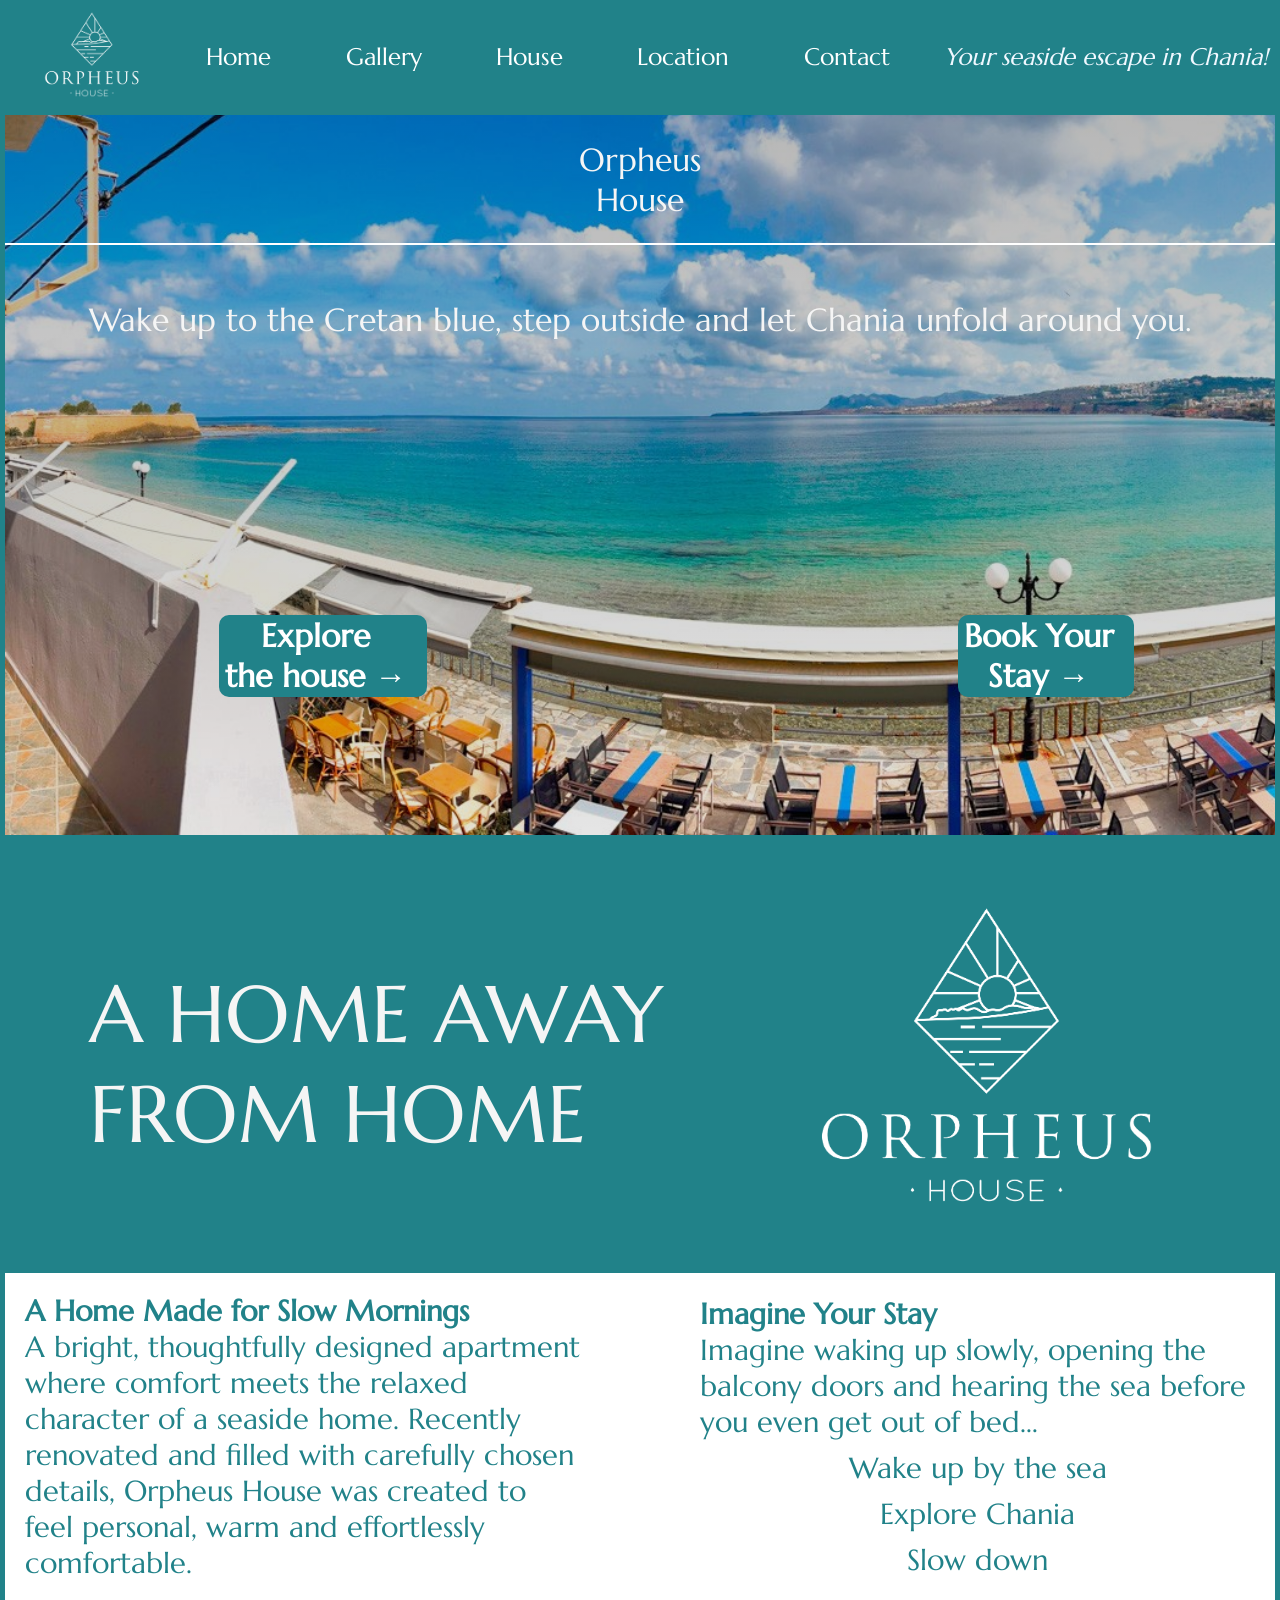
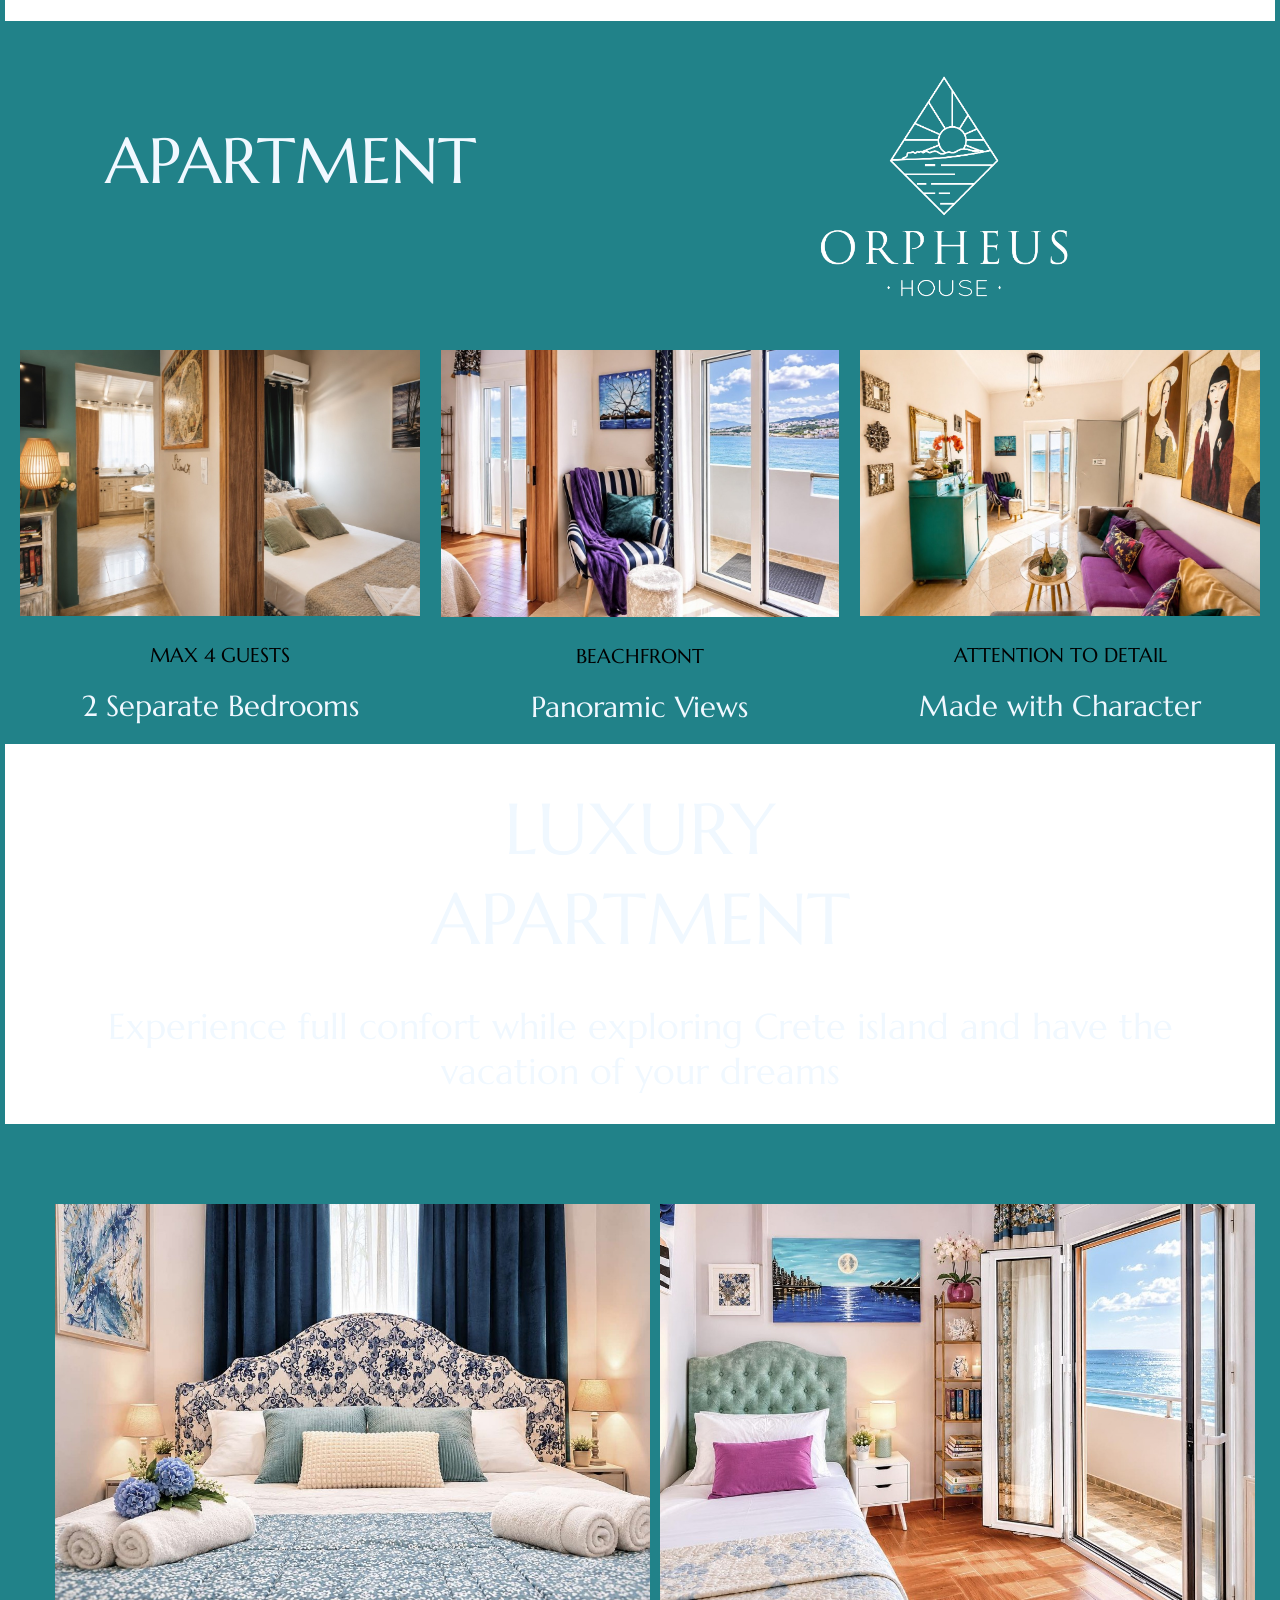
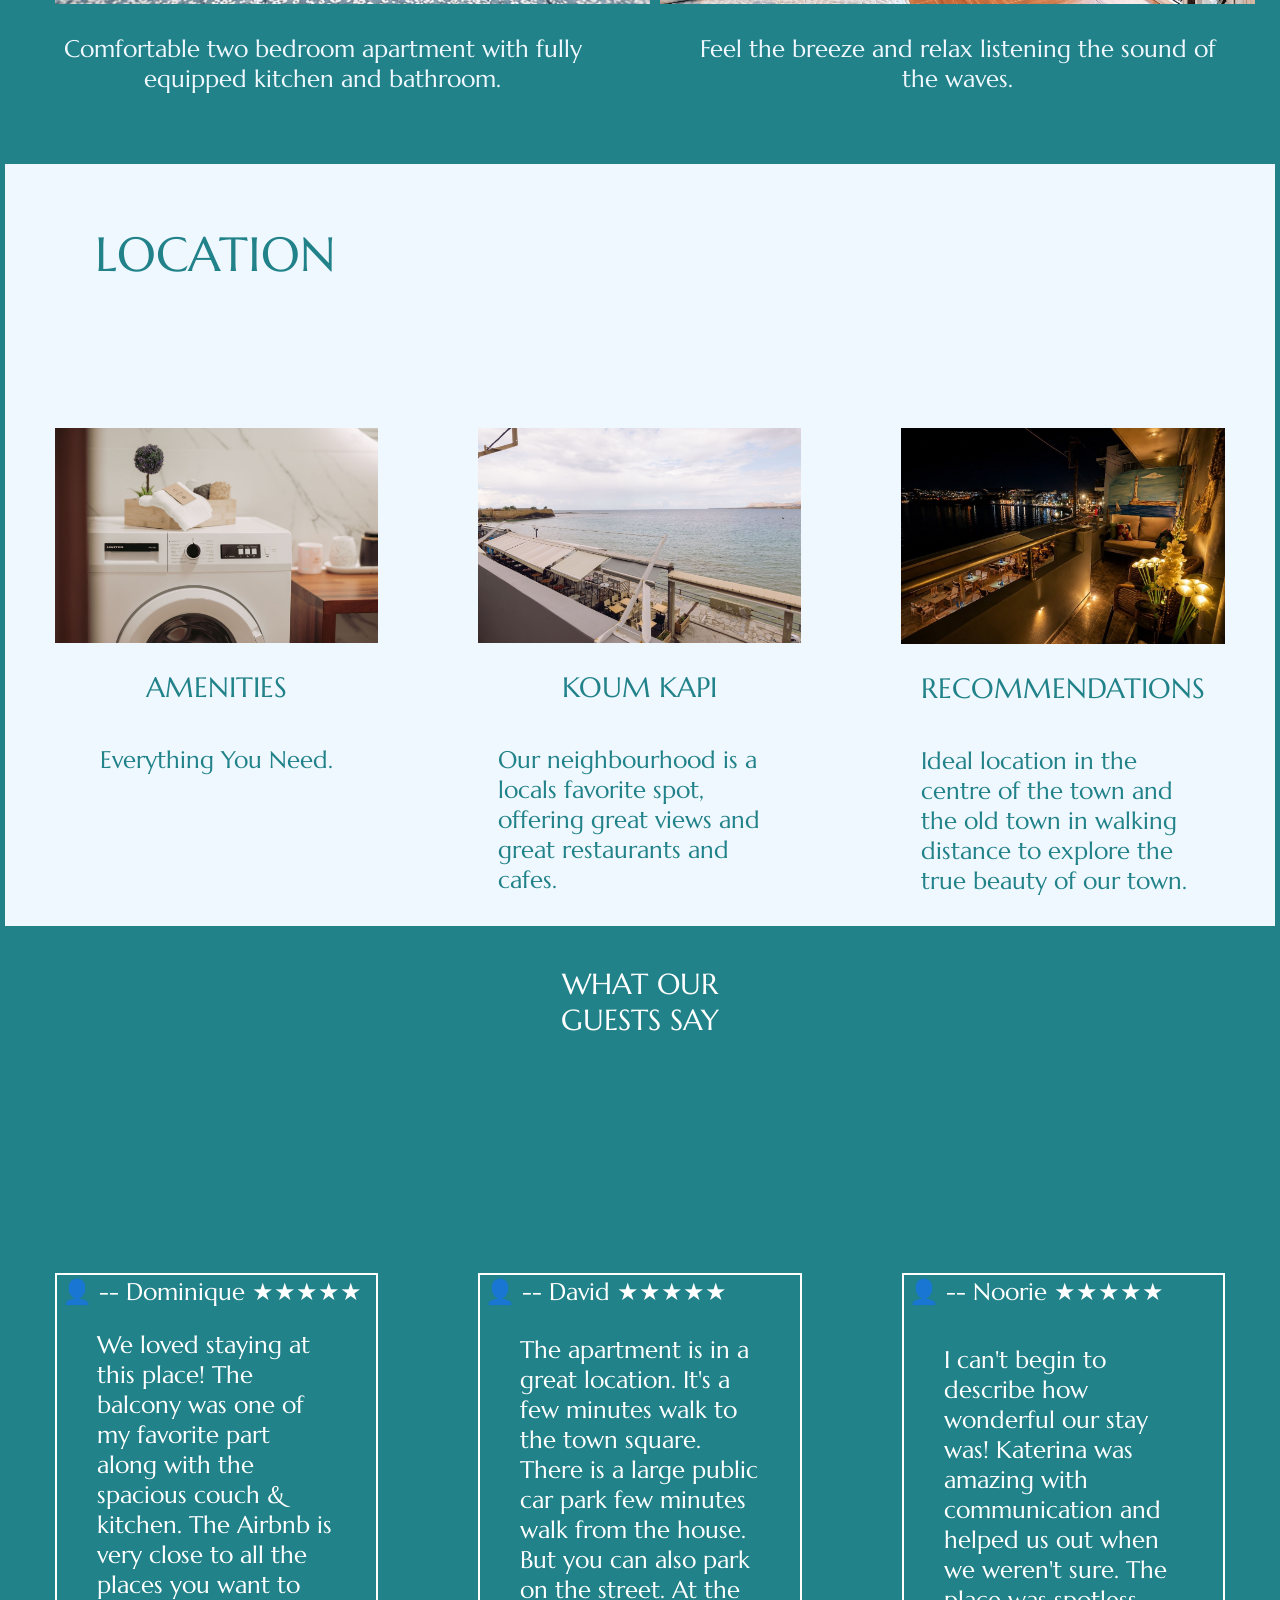
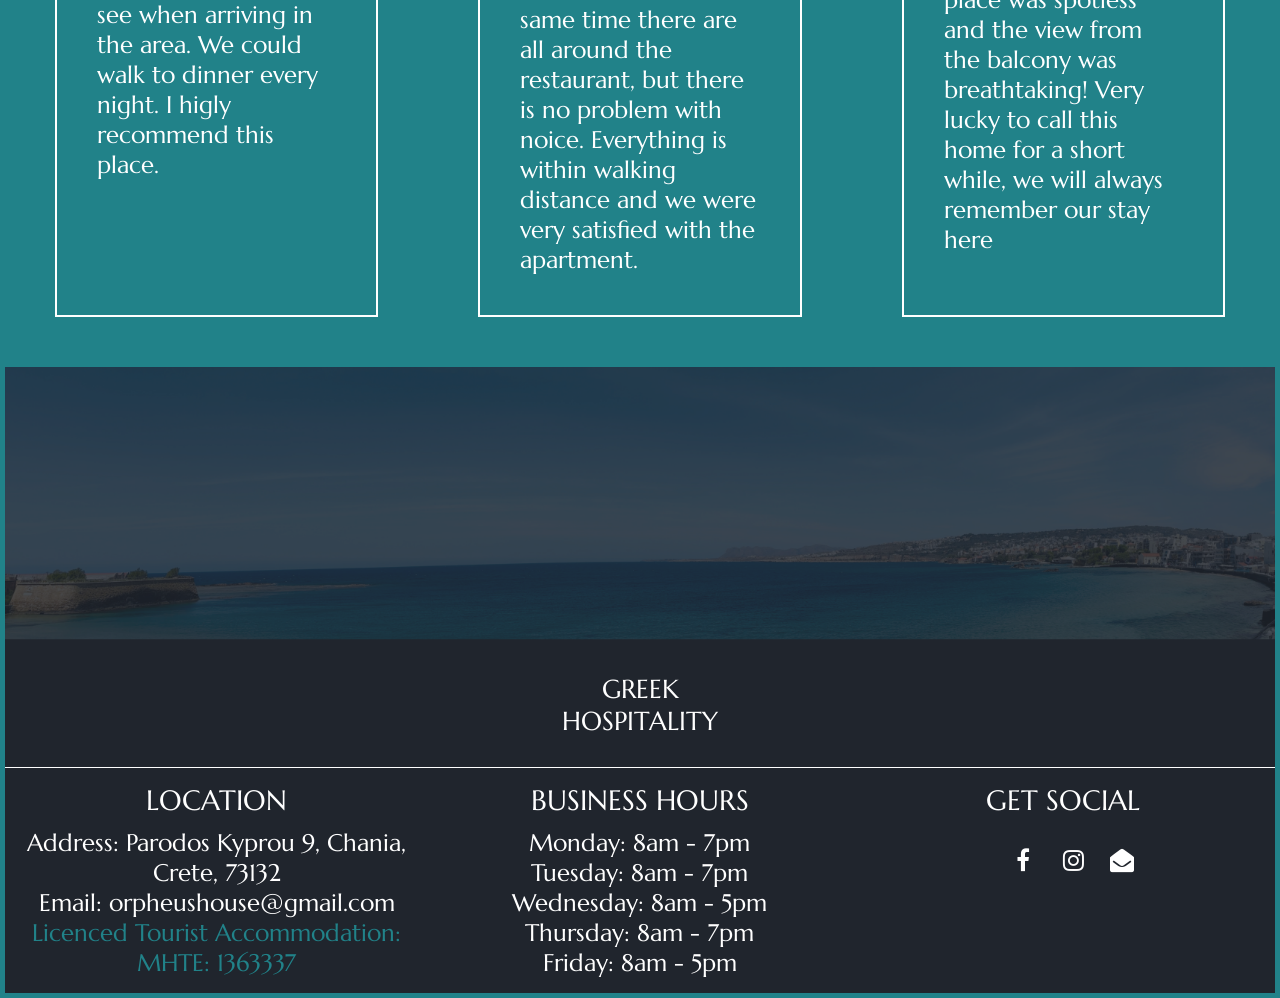
<file: index.html>
<!DOCTYPE html>
<html lang="en">

<head>
    <meta charset="UTF-8">
    <meta name="viewport" content="width=device-width, initial-scale=1.0">
    <link rel="stylesheet" href="style.css">
    <title>Orpheus House | Beachfront Apartment in Koum Kapi, Chania</title>
    <meta name="description" content="Bright 2 bedroom beachfront apartment in Koum Kapi, Chania, with panoramic sea views. Steps from the Old Town — ideal for couples and families.">
    <link href="https://fonts.googleapis.com/css2?family=Nunito+Sans:wght@400;600;700&display=swap" rel="stylesheet">
    <link rel="stylesheet" href="https://cdnjs.cloudflare.com/ajax/libs/font-awesome/4.7.0/css/font-awesome.min.css">
    <link rel="icon" type="image/png" sizes="32x32" href="assets/favicon-32x32-notext.png">
    <script type="application/ld+json">
{
  "@context": "https://schema.org",
  "@type": "LodgingBusiness",
  "name": "Orpheus House",
  "image": "https://orpheushouse.eu/assets/logo.png",
  "address": {
    "@type": "PostalAddress",
    "streetAddress": "Parodos Kyprou 9",
    "addressLocality": "Chania",
    "addressRegion": "Crete",
    "postalCode": "73132",
    "addressCountry": "GR"
  },
  "priceRange": "$$$",
  "url": "https://orpheushouse.eu"
}
</script>
</head>

<body>
    <header class="header">
        <div class="container">
            <nav>
                <input class="hamb-checkbox" type="checkbox" id="checkbox" />
                <label class="hamb-label" for="checkbox">
                    <span class="line1 hamb-line"></span>
                    <span class="line2 hamb-line"></span>
                    <span class="line3 hamb-line"></span>
                </label>
                <ul>
                    <li class="header-logo"><img src="assets/logo.png" alt="logo"></li>
                    <li><a href="index.html">Home</a></li>
                    <li><a href="gallery.html">Gallery</a></li>
                    <li><a href="house-description.html">House</a></li>
                    <li><a href="koum-kapi.html">Location</a></li>
                    <li><a href="#footer">Contact</a></li>
                    <li class="desktop-only-text">
                        <p>Your seaside escape in Chania!</p>
                    </li>
                </ul>
            </nav>
        </div>

        <div class="header-div">
            <div class="header-text">
                <p>Orpheus <br> House</p>
                <p>Wake up to the Cretan blue, step outside and let Chania unfold around you.</p>
                <a href="house-description.html"><button>Explore <br>the house &#8594;</button></a>
                <div class="book">
                    <a href="https://www.airbnb.com/h/orpheushouse"><button>Book Your <br>Stay &#8594;</button></a>
                </div>
            </div>

        </div>
    </header>
    <main>
        <div class="flex">
            <div class="flex-left">
                <p>A HOME AWAY <br>FROM HOME</p>
            </div>

            <img class="flex-right" src="assets/apartment1.png" alt="logo">
        </div>

        <div class="description">
            <div class="desc-left">
                <p><strong>A Home Made for Slow Mornings</strong></p>
                <p>A bright, thoughtfully designed apartment where comfort
                    meets the relaxed character of a seaside home. Recently renovated and
                    filled with carefully chosen details, Orpheus House was created to feel
                    personal, warm and effortlessly comfortable.</p>

            </div>
            <div class="desc-right">
                <p><strong>Imagine Your Stay</strong></p>
                <p>Imagine waking up slowly, opening the balcony
                    doors and hearing the sea before you even get out of bed…</p>
                <p><em>Wake up by the sea</em></p>
                <p><em>Explore Chania</em></p>
                <p><em>Slow down</em></p>
            </div>

        </div>

        <div class="apartment">
            <div class="apartment-header">
                <p>APARTMENT</p>
                <!-- <a href="gallery.html"><button>Gallery</button></a> -->
                <img src="assets/apartment1.png" alt="logo">
            </div>
            <div class="apartment-sections">
                <div class="section1">
                    <a href="two-bedrooms.html"><img src="assets/bedroom_and_kitchen-1200.jpg"
                            srcset="assets/bedroom_and_kitchen-350.jpg 350w, assets/bedroom_and_kitchen-1200.jpg 1200w"
                            sizes="(max-width: 600px) 350px, 400px" loading="lazy" alt="Photo of the house from the living
                            room, showing the kitchen and the double bedroom"></a>
                    <div class="section1-text">
                        <p>MAX 4 GUESTS</p>
                        <p>2 Separate Bedrooms</p>
                    </div>

                </div>
                <div class="section2">
                    <a href="great-views.html"><img src="assets/balcony-view-1200.jpg"
                            srcset="assets/balcony-view-350.jpg 350w, assets/balcony-view-1200.jpg 1200w"
                            sizes="(max-width: 600px) 350px, 400px" loading="lazy"
                            alt="Photo of sofa and view from balcony doors"></a>
                    <div class="section2-text">
                        <p>BEACHFRONT</p>
                        <p>Panoramic Views</p>
                    </div>
                </div>
                <div class="section3">
                    <a href="house-detail.html"><img src="assets/living-room-1200.jpg"
                            srcset="assets/living-room-350.jpg 350w, assets/living-room-1200.jpg 1200w"
                            sizes="(max-width: 600px) 350px, 400px" loading="lazy" alt="Living Room Picture"></a>
                    <div class="section3-text">
                        <p>ATTENTION TO DETAIL</p>
                        <p>Made with Character</p>
                    </div>
                </div>

            </div>
        </div>
        <div class="luxury-apartment">
            <h1>LUXURY <br>APARTMENT</h1>
            <p>Experience full confort while exploring Crete island and have the vacation of your dreams</p>
        </div>
        <div class="empty-space"></div>
        <div class="bedrooms">
            <div class="double-bed">
                <img src="assets/double-bedroom-1200.jpg"
                    srcset="assets/double-bedroom-350.jpg 350w, assets/double-bedroom-1200.jpg 1200w"
                    sizes="(max-width: 600px) 350px, 400px" loading="lazy" alt="Double bed">
                <p>Comfortable two bedroom apartment with fully equipped
                    kitchen and bathroom.</p>

            </div>
            <div class="single-bed">
                <img src="assets/single-bedroom-1200.jpg"
                    srcset="assets/single-bedroom-350.jpg 350w, assets/single-bedroom-1200.jpg 1200w"
                    sizes="(max-width: 600px) 350px, 400px" loading="lazy" alt="Single bedroom">
                <p>Feel the breeze and relax listening the sound of the waves.</p>
            </div>
        </div>
        <div class="location">
            <h2>LOCATION</h2>
            <div class="koum-kapi">
                <a href="koum-kapi.html"><img src="assets/koum-kapi-1200.jpg"
                        srcset="assets/koum-kapi-350.jpg 350w, assets/koum-kapi-1200.jpg 1200w"
                        sizes="(max-width: 600px) 350px, 400px" loading="lazy" alt="View from the balcony"></a>
                <h3>KOUM KAPI</h3>
                <p>Our neighbourhood is a locals favorite spot,
                    offering great views and great restaurants and cafes.</p>
            </div>
            <div class="amenities">
                <a href="amenities.html"><img src="assets/gallery/era-89-1200.jpg"
                        srcset="assets/gallery/era-89-350.jpg 350w, assets/gallery/era-89-1200.jpg 1200w"
                        sizes="(max-width: 600px) 350px, 400px" loading="lazy" alt="Washer"></a>
                <h3>AMENITIES</h3>
                <p>Everything You Need.</p>
            </div>

            <div class="recomendations">
                <a href="recomendations.html"><img src="assets/great-location-1200.jpg"
                        srcset="assets/great-location-350.jpg 350w, assets/great-location-1200.jpg 1200w"
                        sizes="(max-width: 600px) 350px, 400px" loading="lazy" alt="View from the balcony at night"></a>
                <h3>RECOMMENDATIONS</h3>
                <p>Ideal location in the centre of the town
                    and the old town in walking distance to
                    explore the true beauty of our town.</p>
            </div>
        </div>
        <div class="reviews">
            <h2>WHAT OUR <br>GUESTS SAY</h2>
            <div class="review-1">
                <p class="review-avatar">👤  -- Dominique <span>&#9733;</span><span>&#9733;</span><span>&#9733;</span><span>&#9733;</span><span>&#9733;</span></p>
                <p>We loved staying at this place! The balcony 
                    was one of my favorite part along with the spacious 
                    couch & kitchen. The Airbnb is very close to all the places
                you want to see when arriving in the area. We could walk to dinner
            every night. I higly recommend this place.</p>
            
            </div>
            <div class="review-2">
                <p class="review-avatar">👤  -- David <span>&#9733;</span><span>&#9733;</span><span>&#9733;</span><span>&#9733;</span><span>&#9733;</span></p>
                <p>The apartment is in a great location. It's a few minutes walk
                    to the town square. There is a large public car park few
                    minutes walk from the house. But you can also park on the street.
                    At the same time there are all around the restaurant, but there
                    is no problem with noice. Everything is within walking distance
                    and we were very satisfied with the apartment.
                </p>
            </div>
            <div class="review-3">
                <p class="review-avatar">👤  -- Noorie <span>&#9733;</span><span>&#9733;</span><span>&#9733;</span><span>&#9733;</span><span>&#9733;</span></p>
                <p>I can't begin to describe how wonderful our stay was! Katerina was amazing with communication and helped us out when we weren't sure. The place was spotless and the view from the balcony was breathtaking! Very lucky to call this home for a short while, we will always remember our stay here</p>
            </div>
        </div>
    </main>
</body>
<footer>
    <div class="footer-image">
        <img src="assets/footer.png" alt="">
    </div>
    <div class="footer-main">
        <p>GREEK <br>HOSPITALITY</p>
        <div id="footer" class="footer-grid">
            <div class="section-1">
                <h3>LOCATION</h3>
                <p><strong>Address:</strong>
                    <a href="https://maps.app.goo.gl/1HYEYg64CHcbNLVk7">
                        Parodos Kyprou 9, Chania, Crete, 73132
                    </a>
                </p>
                <p><strong>Email:</strong> orpheushouse@gmail.com</p>
                <p class="MHTE"><strong>Licenced Tourist Accommodation: <br> </strong>MHTE: 1363337</p>
            </div>
            <div class="section-2">
                <h3>BUSINESS HOURS</h3>
                <p>Monday: 8am - 7pm</p>
                <p>Tuesday: 8am - 7pm</p>
                <p>Wednesday: 8am - 5pm</p>
                <p>Thursday: 8am - 7pm</p>
                <p>Friday: 8am - 5pm</p>
            </div>
            <div class="section-3">
                <h3>GET SOCIAL</h3>
                <div class="section-3-grid">
                    <a href="https://www.facebook.com/share/19C75Q2TLm/?mibextid=wwXIfr" class="fa fa-facebook"></a>
                    <a href="https://www.instagram.com/orpheushousebnb?utm_source=qr" class="fa fa-instagram"></a>
                    <a href="mailto:orpheushousebnb@gmail.com" class="fa fa-envelope-open"></a>
                </div>



            </div>
        </div>
    </div>
</footer>

</html>
</file>
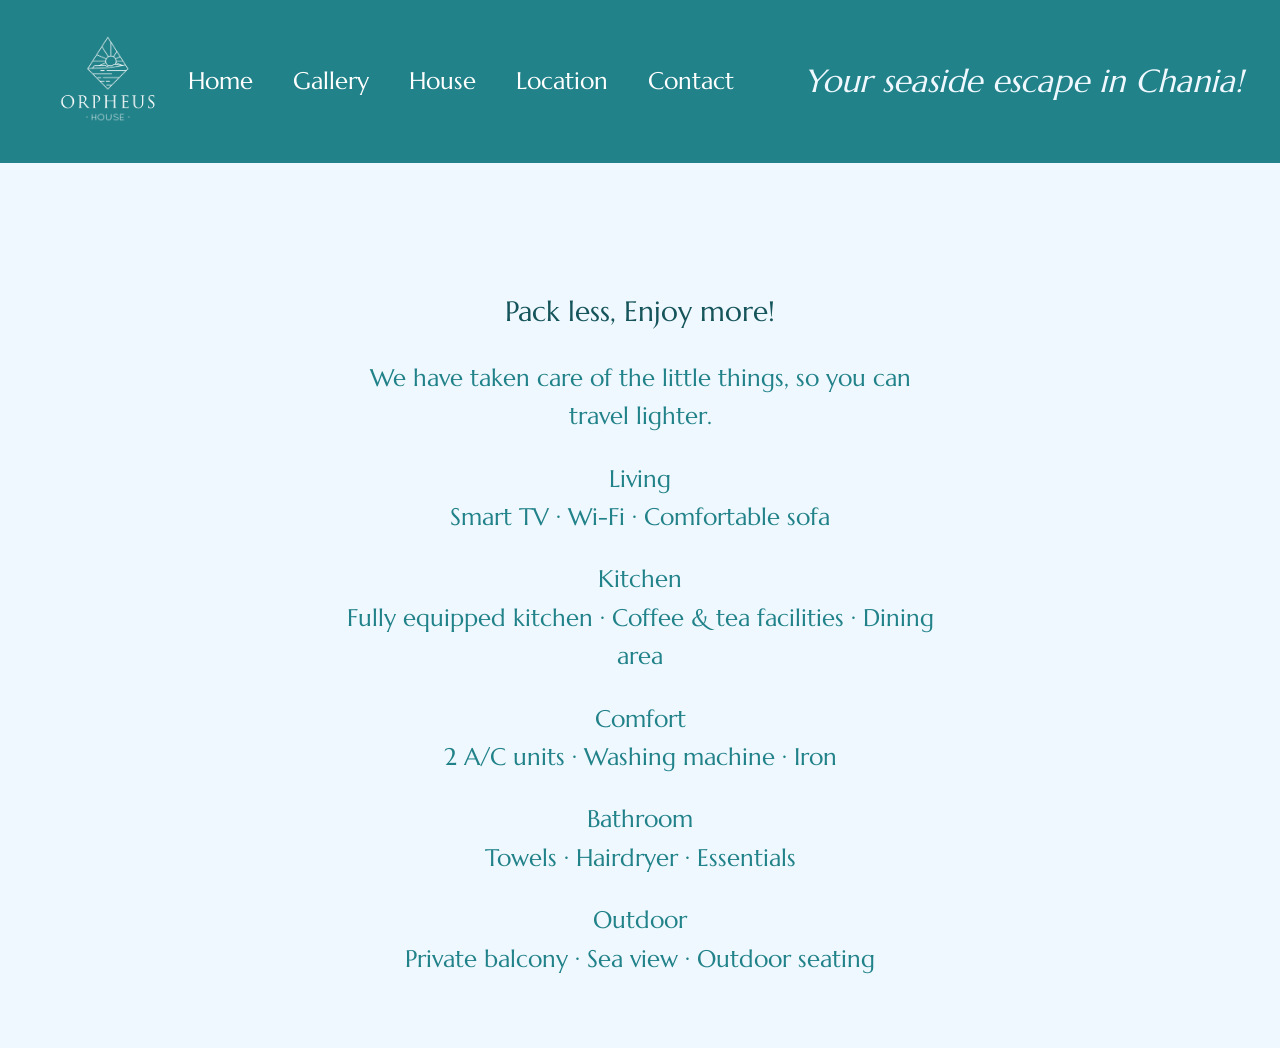
<file: amenities.html>
<!DOCTYPE html>
<html lang="en">

<head>
    <meta charset="UTF-8">
    <meta name="viewport" content="width=device-width, initial-scale=1.0">
    <title>Amenities | Orpheus House, Koum Kapi, Chania</title>
    <meta name="description" content="Full list of amenities at Orpheus House. Kitchen, washer, Wi-Fi, and everything you need for a comfortable stay in Chania.">

    <link rel="stylesheet" href="texts.css">
</head>

<body>
    <div class="container">
        <nav>
                    <input class="hamb-checkbox" type="checkbox" id="checkbox"/>
        <label class="hamb-label" for="checkbox">
          <span class="line1 hamb-line"></span>
          <span class="line2 hamb-line"></span>
          <span class="line3 hamb-line"></span>
        </label>
            <ul>
                <li class="header-logo"><img src="assets/logo.png" alt="logo"></li>
                <li><a href="index.html">Home</a></li>
                <li><a href="gallery.html">Gallery</a></li>
                <li><a href="house-description.html">House</a></li>
                <li><a href="koum-kapi.html">Location</a></li>
                <li><a href="index.html#footer">Contact</a></li>
                <li class="desktop-only-text"><p>Your seaside escape in Chania!</p></li>
            </ul>
        </nav>
    </div>
    <div class="amenities-text">
        <h3>Pack less, Enjoy more!</h3>
        <p><strong>We have taken care of the little things,
            so you can travel lighter.
        </strong></p>
        <p><strong>Living</strong><br>
            Smart TV · Wi-Fi · Comfortable sofa</p>
        <p><strong>Kitchen</strong><br>
            Fully equipped kitchen · Coffee & tea facilities · Dining area</p>
        <p><strong>Comfort</strong><br>
            2 A/C units · Washing machine · Iron</p>
                    <p><strong>Bathroom</strong><br>
            Towels · Hairdryer · Essentials</p>
                    <p><strong>Outdoor</strong><br>
            Private balcony · Sea view · Outdoor seating</p>
    </div>
</file>
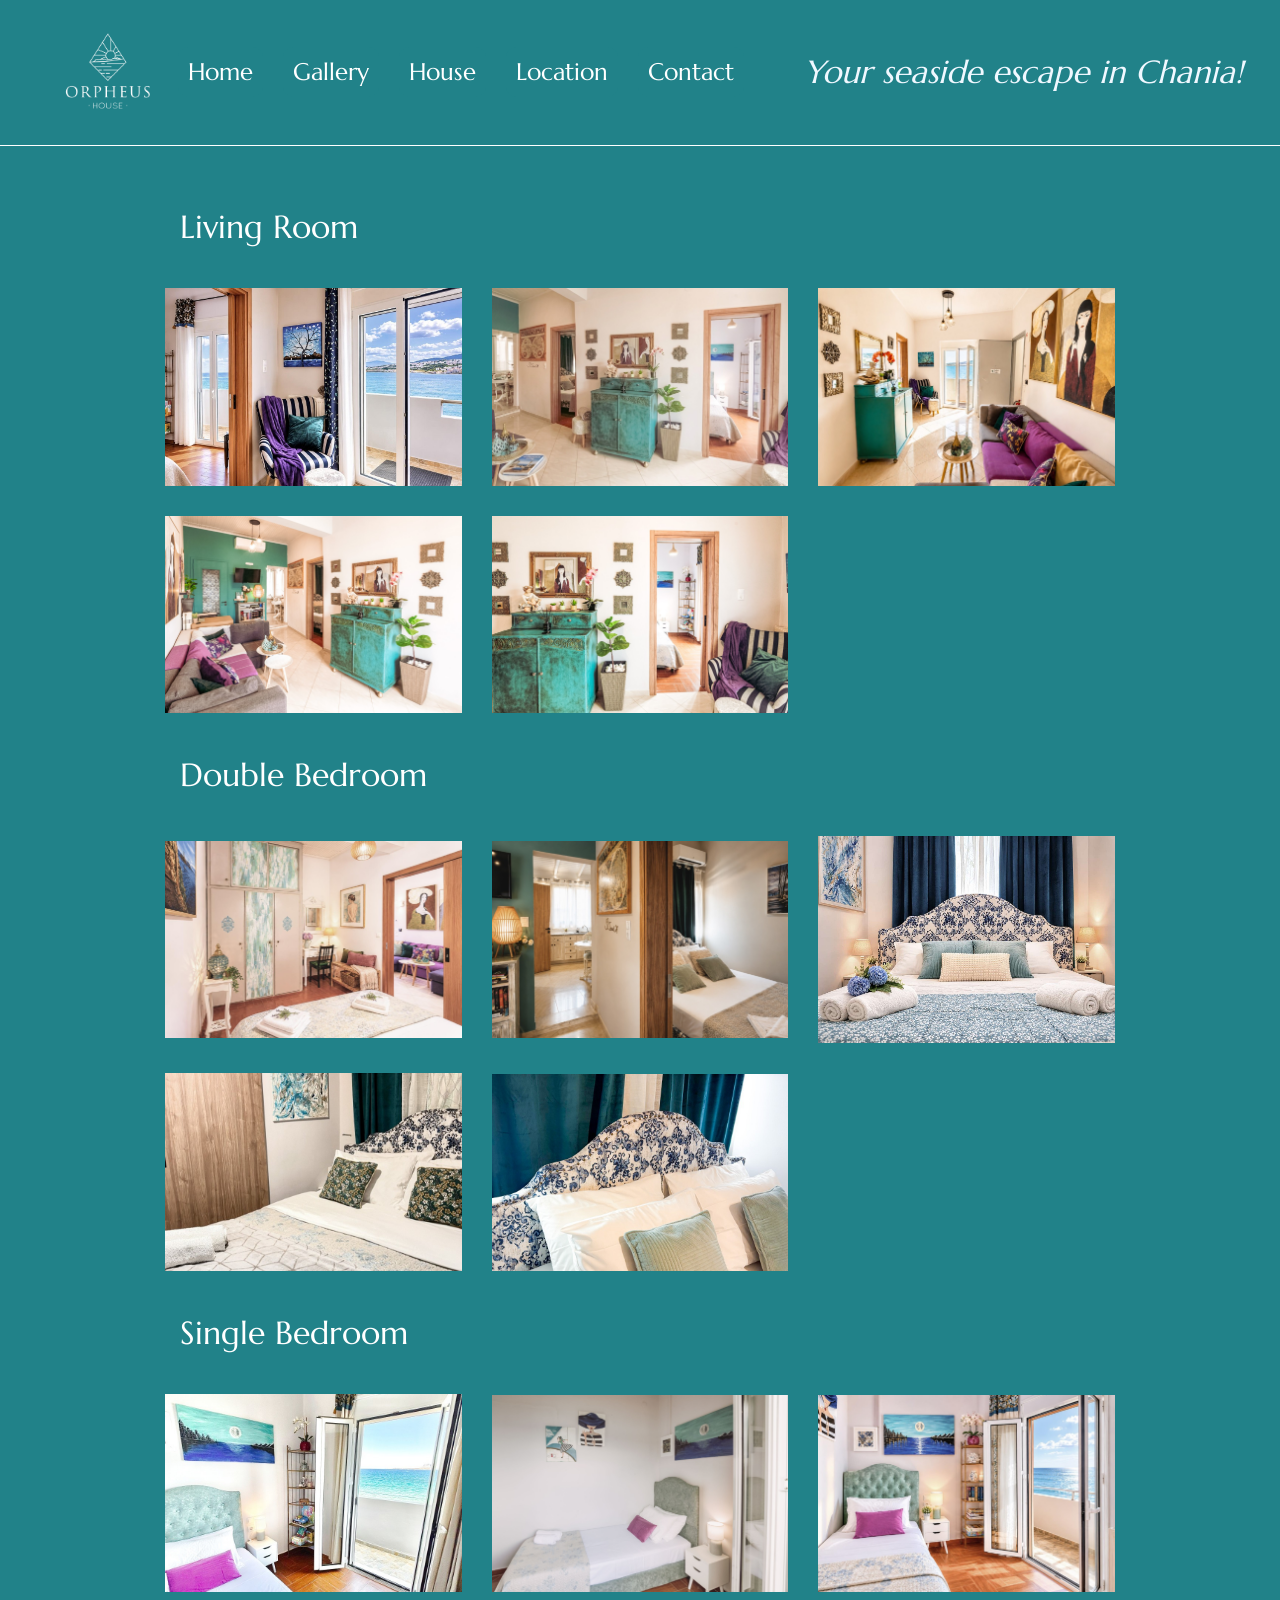
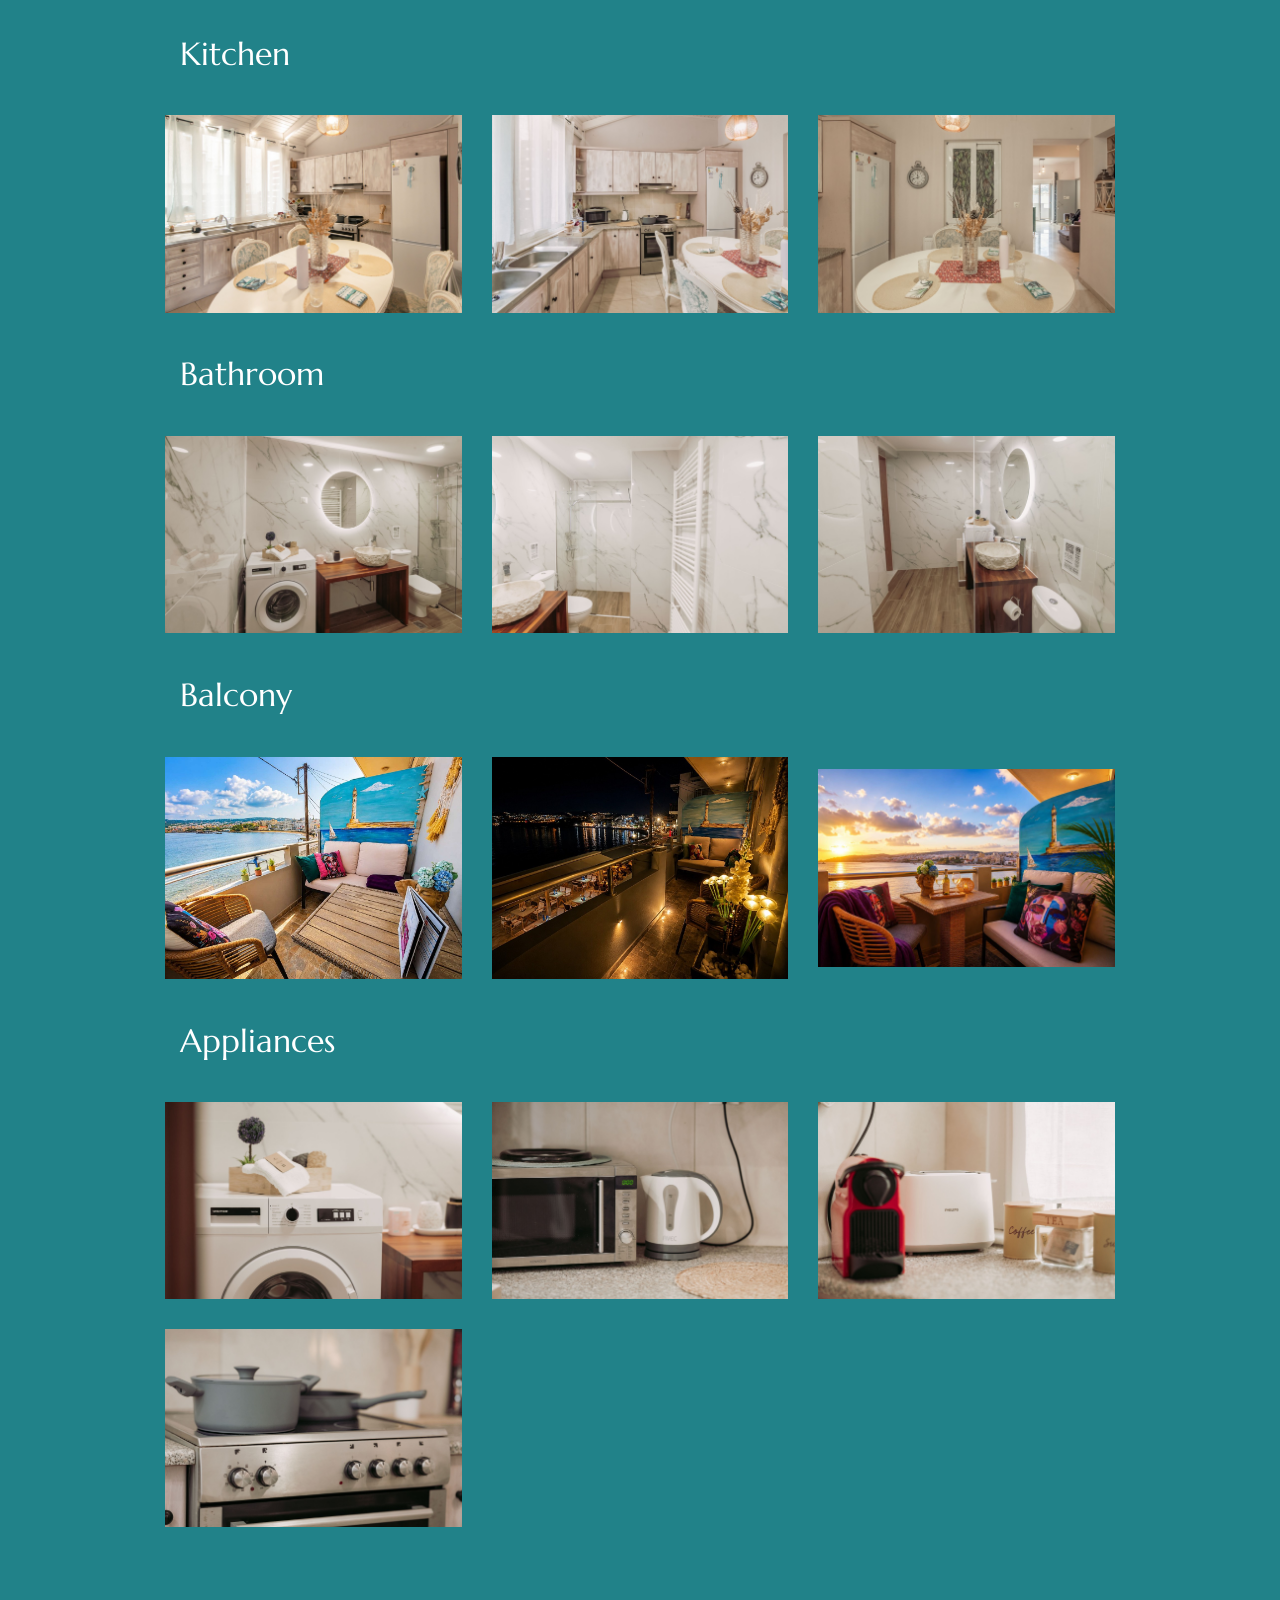
<file: gallery.html>
<!DOCTYPE html>
<html lang="en">

<head>
    <meta charset="UTF-8">
    <meta name="viewport" content="width=device-width, initial-scale=1.0">
    <title>Photo Gallery | Orpheus House, Koum Kapi, Chania</title>
    <meta name="description" content="Photo gallery of Orpheus House, a beachfront 2 bedroom apartment in Koum Kapi, Chania, with panoramic sea views.">
    <link rel="stylesheet" href="gallery.css">
</head>

<body>
    <div class="container">


        <nav>
            <input class="hamb-checkbox" type="checkbox" id="checkbox" />
            <label class="hamb-label" for="checkbox">
                <span class="line1 hamb-line"></span>
                <span class="line2 hamb-line"></span>
                <span class="line3 hamb-line"></span>
            </label>
            <ul>
                <li class="header-logo"><img src="assets/logo.png" alt="logo"></li>
                <li><a href="index.html">Home</a></li>
                <li><a href="gallery.html">Gallery</a></li>
                <li><a href="house-description.html">House</a></li>
                <li><a href="koum-kapi.html">Location</a></li>
                <li><a href="index.html#footer">Contact</a></li>
                <li class="desktop-only-text">
                    <p>Your seaside escape in Chania!</p>
                </li>
            </ul>
        </nav>


    </div>
    <div class="gallery">
        <h2>Living Room</h2>
        <div class="living-room">
            <img src="assets/gallery/living-room-1-1200.jpg"
                srcset="assets/gallery/living-room-1-350.jpg 350w, assets/gallery/living-room-1-1200.jpg 1200w"
                sizes="(max-width: 600px) 350px, 400px" loading="lazy" alt="Photo of sofa and view from balcony doors">
            <img src="assets/gallery/living-room-2-1200.jpg"
                srcset="assets/gallery/living-room-2-350.jpg 350w, assets/gallery/living-room-2-1200.jpg 1200w"
                sizes="(max-width: 600px) 350px, 400px" loading="lazy" alt="Living room photo">
            <img src="assets/gallery/living-room-3-1200.jpg"
                srcset="assets/gallery/living-room-3-350.jpg 350w, assets/gallery/living-room-3-1200.jpg 1200w"
                sizes="(max-width: 600px) 350px, 400px" loading="lazy" alt="Living room photo">
            <img src="assets/gallery/living-room-4-1200.jpg"
                srcset="assets/gallery/living-room-4-350.jpg 350w, assets/gallery/living-room-4-1200.jpg 1200w"
                sizes="(max-width: 600px) 350px, 400px" loading="lazy" alt="Living room photo">
            <img src="assets/gallery/living-room-5-1200.jpg"
                srcset="assets/gallery/living-room-5-350.jpg 350w, assets/gallery/living-room-5-1200.jpg 1200w"
                sizes="(max-width: 600px) 350px, 400px" loading="lazy" alt="Living room photo">

        </div>
        <h2>Double Bedroom</h2>
        <div class="double-bedroom">
            <img src="assets/gallery/double-bed-1-1200.jpg"
                srcset="assets/gallery/double-bed-1-350.jpg 350w, assets/gallery/double-bed-1-1200.jpg 1200w"
                sizes="(max-width: 600px) 350px, 400px" loading="lazy"
                alt="Double bedroom photo">
            <img src="assets/gallery/double-bed-2-1200.jpg"
                srcset="assets/gallery/double-bed-2-350.jpg 350w, assets/gallery/double-bed-2-1200.jpg 1200w"
                sizes="(max-width: 600px) 350px, 400px" loading="lazy" alt="Double bedroom photo">
            <img src="assets/gallery/double-bed-3-1200.jpg"
                srcset="assets/gallery/double-bed-3-350.jpg 350w, assets/gallery/double-bed-3-1200.jpg 1200w"
                sizes="(max-width: 600px) 350px, 400px" loading="lazy" alt="Double bedroom photo">
            <img src="assets/gallery/double-bed-4-1200.jpg"
                srcset="assets/gallery/double-bed-4-350.jpg 350w, assets/gallery/double-bed-4-1200.jpg 1200w"
                sizes="(max-width: 600px) 350px, 400px" loading="lazy" alt="Double bedroom photo">
            <img src="assets/gallery/double-bed-5-1200.jpg"
                srcset="assets/gallery/double-bed-5-350.jpg 350w, assets/gallery/double-bed-5-1200.jpg 1200w"
                sizes="(max-width: 600px) 350px, 400px" loading="lazy" alt="Double bedroom photo">
            
        </div>
        <h2>Single Bedroom</h2>
        <div class="single-bedroom">
            <img src="assets/gallery/single-bed-1-1200.jpg"
                srcset="assets/gallery/single-bed-1-350.jpg 350w, assets/gallery/single-bed-1-1200.jpg 1200w"
                sizes="(max-width: 600px) 350px, 400px" loading="lazy" alt="Single bedroom photo">
            <img src="assets/gallery/single-bed-2-1200.jpg"
                srcset="assets/gallery/single-bed-2-350.jpg 350w, assets/gallery/single-bed-2-1200.jpg 1200w"
                sizes="(max-width: 600px) 350px, 400px" loading="lazy" alt="Single bedroom photo">
            <img src="assets/gallery/single-bed-3-1200.jpg"
                srcset="assets/gallery/single-bed-3-350.jpg 350w, assets/gallery/single-bed-3-1200.jpg 1200w"
                sizes="(max-width: 600px) 350px, 400px" loading="lazy" alt="Single bedroom photo">
        </div>
        <h2>Kitchen</h2>
        <div class="kitchen">
            <img src="assets/gallery/era-16-1200.jpg"
                srcset="assets/gallery/era-16-350.jpg 350w, assets/gallery/era-16-1200.jpg 1200w"
                sizes="(max-width: 600px) 350px, 400px" loading="lazy" alt="Kitchen">
            <img src="assets/gallery/era-17-1200.jpg"
                srcset="assets/gallery/era-17-350.jpg 350w, assets/gallery/era-17-1200.jpg 1200w"
                sizes="(max-width: 600px) 350px, 400px" loading="lazy" alt="Kitchen">
            <img src="assets/gallery/era-22-1200.jpg"
                srcset="assets/gallery/era-22-350.jpg 350w, assets/gallery/era-22-1200.jpg 1200w"
                sizes="(max-width: 600px) 350px, 400px" loading="lazy" alt="Kitchen">
        </div>
        <h2>Bathroom</h2>
        <div class="bathroom">
            <img src="assets/gallery/era-23-1200.jpg"
                srcset="assets/gallery/era-23-350.jpg 350w, assets/gallery/era-23-1200.jpg 1200w"
                sizes="(max-width: 600px) 350px, 400px" loading="lazy" alt="Bathroom">
            <img src="assets/gallery/era-26-1200.jpg"
                srcset="assets/gallery/era-26-350.jpg 350w, assets/gallery/era-26-1200.jpg 1200w"
                sizes="(max-width: 600px) 350px, 400px" loading="lazy" alt="Bathroom">
            <img src="assets/gallery/era-29-1200.jpg"
                srcset="assets/gallery/era-29-350.jpg 350w, assets/gallery/era-29-1200.jpg 1200w"
                sizes="(max-width: 600px) 350px, 400px" loading="lazy" alt="Bathroom">
        </div>
        <h2>Balcony</h2>
        <div class="balcony">
            <img src="assets/gallery/balcony-day-1200.jpg"
                srcset="assets/gallery/balcony-day-350.jpg 350w, assets/gallery/balcony-day-1200.jpg 1200w"
                sizes="(max-width: 600px) 350px, 400px" loading="lazy" alt="Balcony view">
            <img src="assets/gallery/balcony-night-1200.jpg"
                srcset="assets/gallery/balcony-night-350.jpg 350w, assets/gallery/balcony-night-1200.jpg 1200w"
                sizes="(max-width: 600px) 350px, 400px" loading="lazy" alt="Balcony view at night">
            <img src="assets/gallery/balcony-sunrise-1200.jpg"
                srcset="assets/gallery/balcony-sunrise-350.jpg 350w, assets/gallery/balcony-sunrise-1200.jpg 1200w"
                sizes="(max-width: 600px) 350px, 400px" loading="lazy" alt="Balcony view at sunrise">
        </div>
        <h2>Appliances</h2>
        <div class="appliances">
            <img src="assets/gallery/era-89-1200.jpg"
                srcset="assets/gallery/era-89-350.jpg 350w, assets/gallery/era-89-1200.jpg 1200w"
                sizes="(max-width: 600px) 350px, 400px" loading="lazy" alt="Washer">
            <img src="assets/gallery/era-71-1200.jpg"
                srcset="assets/gallery/era-71-350.jpg 350w, assets/gallery/era-71-1200.jpg 1200w"
                sizes="(max-width: 600px) 350px, 400px" loading="lazy" alt="Microwave and water boiler">
            <img src="assets/gallery/era-72-1200.jpg"
                srcset="assets/gallery/era-72-350.jpg 350w, assets/gallery/era-72-1200.jpg 1200w"
                sizes="(max-width: 600px) 350px, 400px" loading="lazy" alt="Nespresso and toaster">
            <img src="assets/gallery/era-74-1200.jpg"
                srcset="assets/gallery/era-74-350.jpg 350w, assets/gallery/era-74-1200.jpg 1200w"
                sizes="(max-width: 600px) 350px, 400px" loading="lazy" alt="Oven">
        
        </div>


    </div>
</body>

</html>
</file>
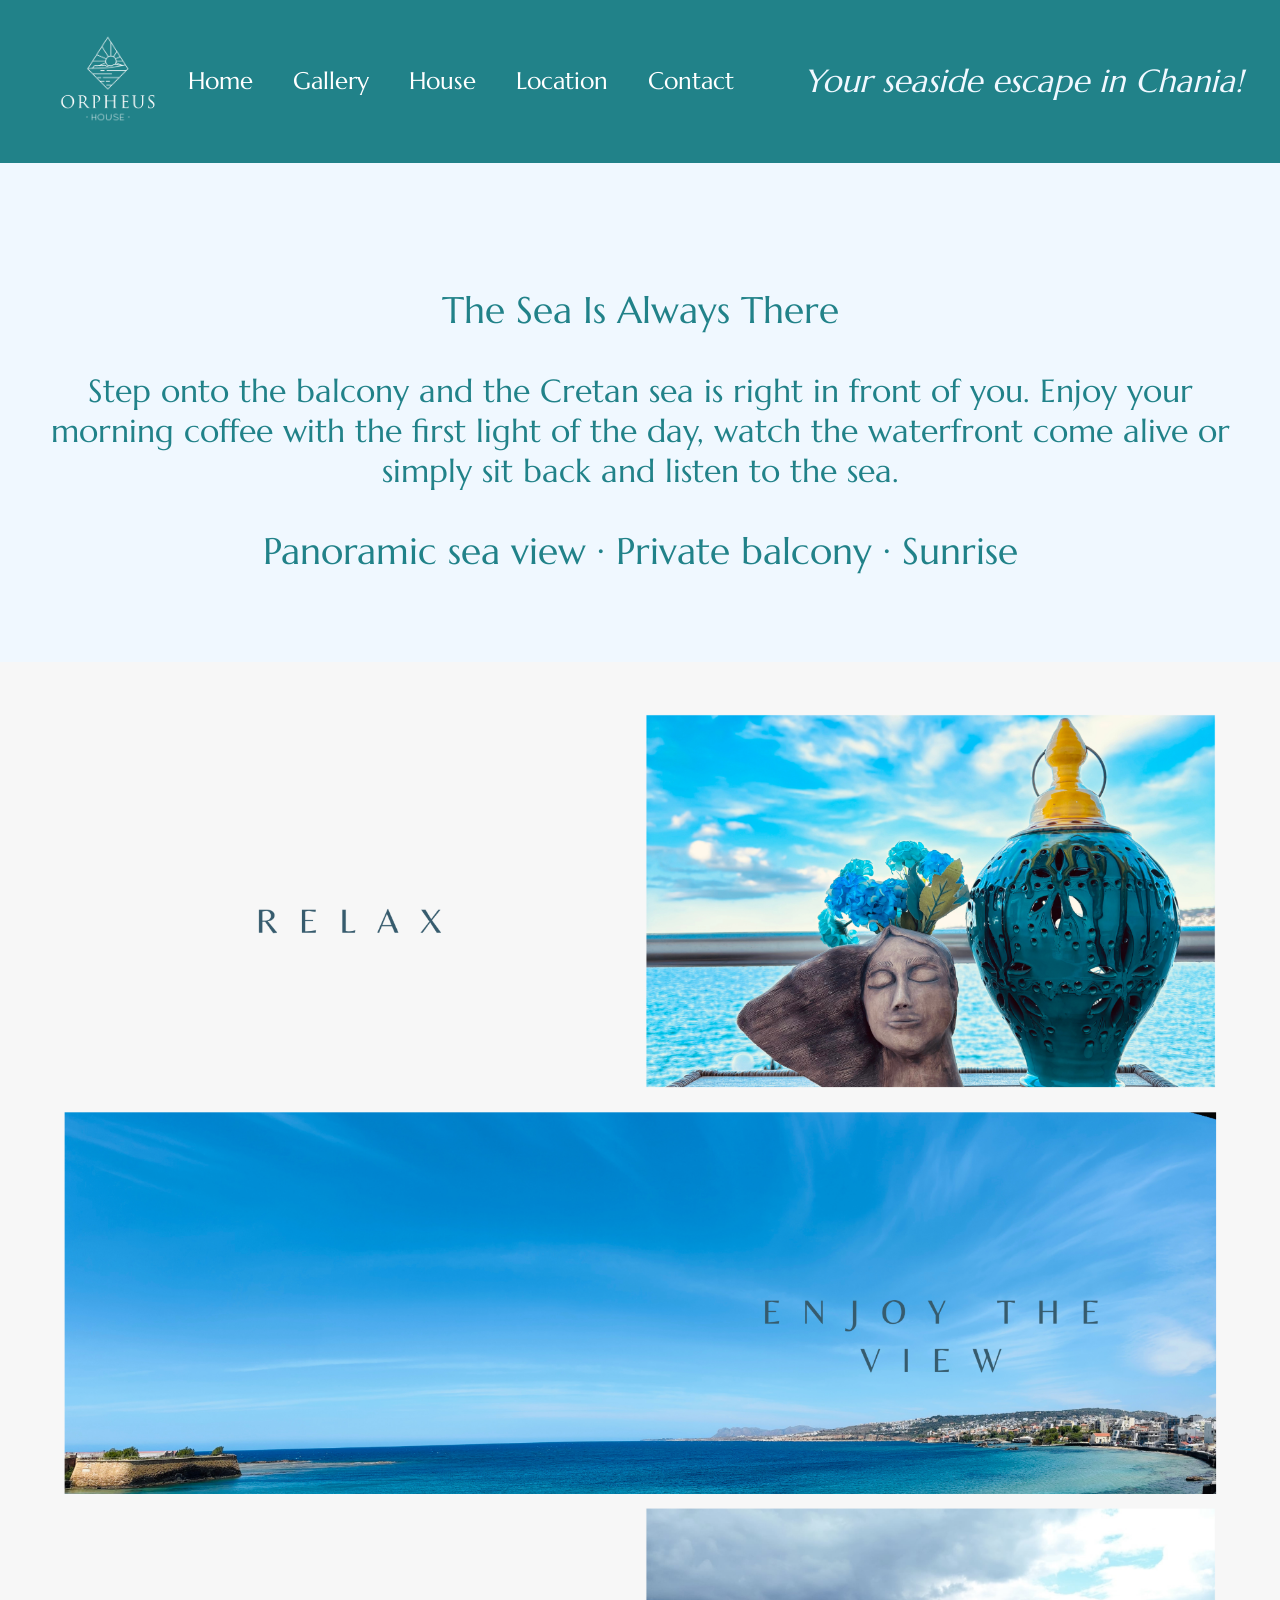
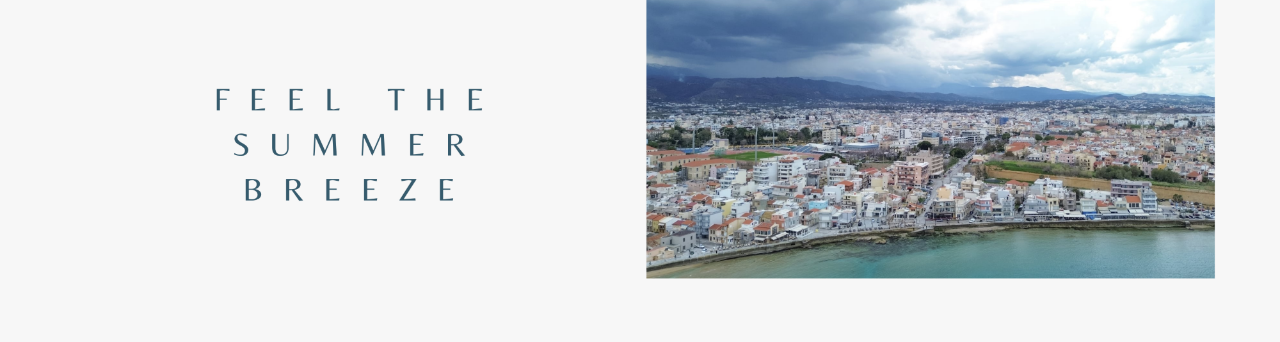
<file: great-views.html>
<!DOCTYPE html>
<html lang="en">

<head>
    <meta charset="UTF-8">
    <meta name="viewport" content="width=device-width, initial-scale=1.0">
    <title>Panoramic Sea Views | Orpheus House, Koum Kapi, Chania</title>
    <meta name="description" content="Panoramic sea views from Orpheus House's balcony in Koum Kapi, Chania. Wake up to the sound of the waves.">
    <link rel="stylesheet" href="texts.css">
</head>

<body>
    <div class="container">
        <nav>
            <input class="hamb-checkbox" type="checkbox" id="checkbox" />
            <label class="hamb-label" for="checkbox">
                <span class="line1 hamb-line"></span>
                <span class="line2 hamb-line"></span>
                <span class="line3 hamb-line"></span>
            </label>
            <ul>
                <li class="header-logo"><img src="assets/logo.png" alt="logo"></li>
                <li><a href="index.html">Home</a></li>
                <li><a href="gallery.html">Gallery</a></li>
                <li><a href="house-description.html">House</a></li>
                <li><a href="koum-kapi.html">Location</a></li>
                <li><a href="index.html#footer">Contact</a></li>
                <li class="desktop-only-text">
                    <p>Your seaside escape in Chania!</p>
                </li>
            </ul>
        </nav>
    </div>
    <div class="great-views-text">
        <h3>The Sea Is Always There</h3>
        <p>Step onto the balcony and the Cretan sea is right in front of you. Enjoy your morning coffee with the first
            light of the day,
            watch the waterfront come alive or simply sit back and listen to the sea.</p>

        <h3>Panoramic sea view · Private balcony · Sunrise</h3>
    </div>
    <div class="great-views-pics">
        <img src="/assets/Vacation-2000.png" alt="">
    </div>
</file>
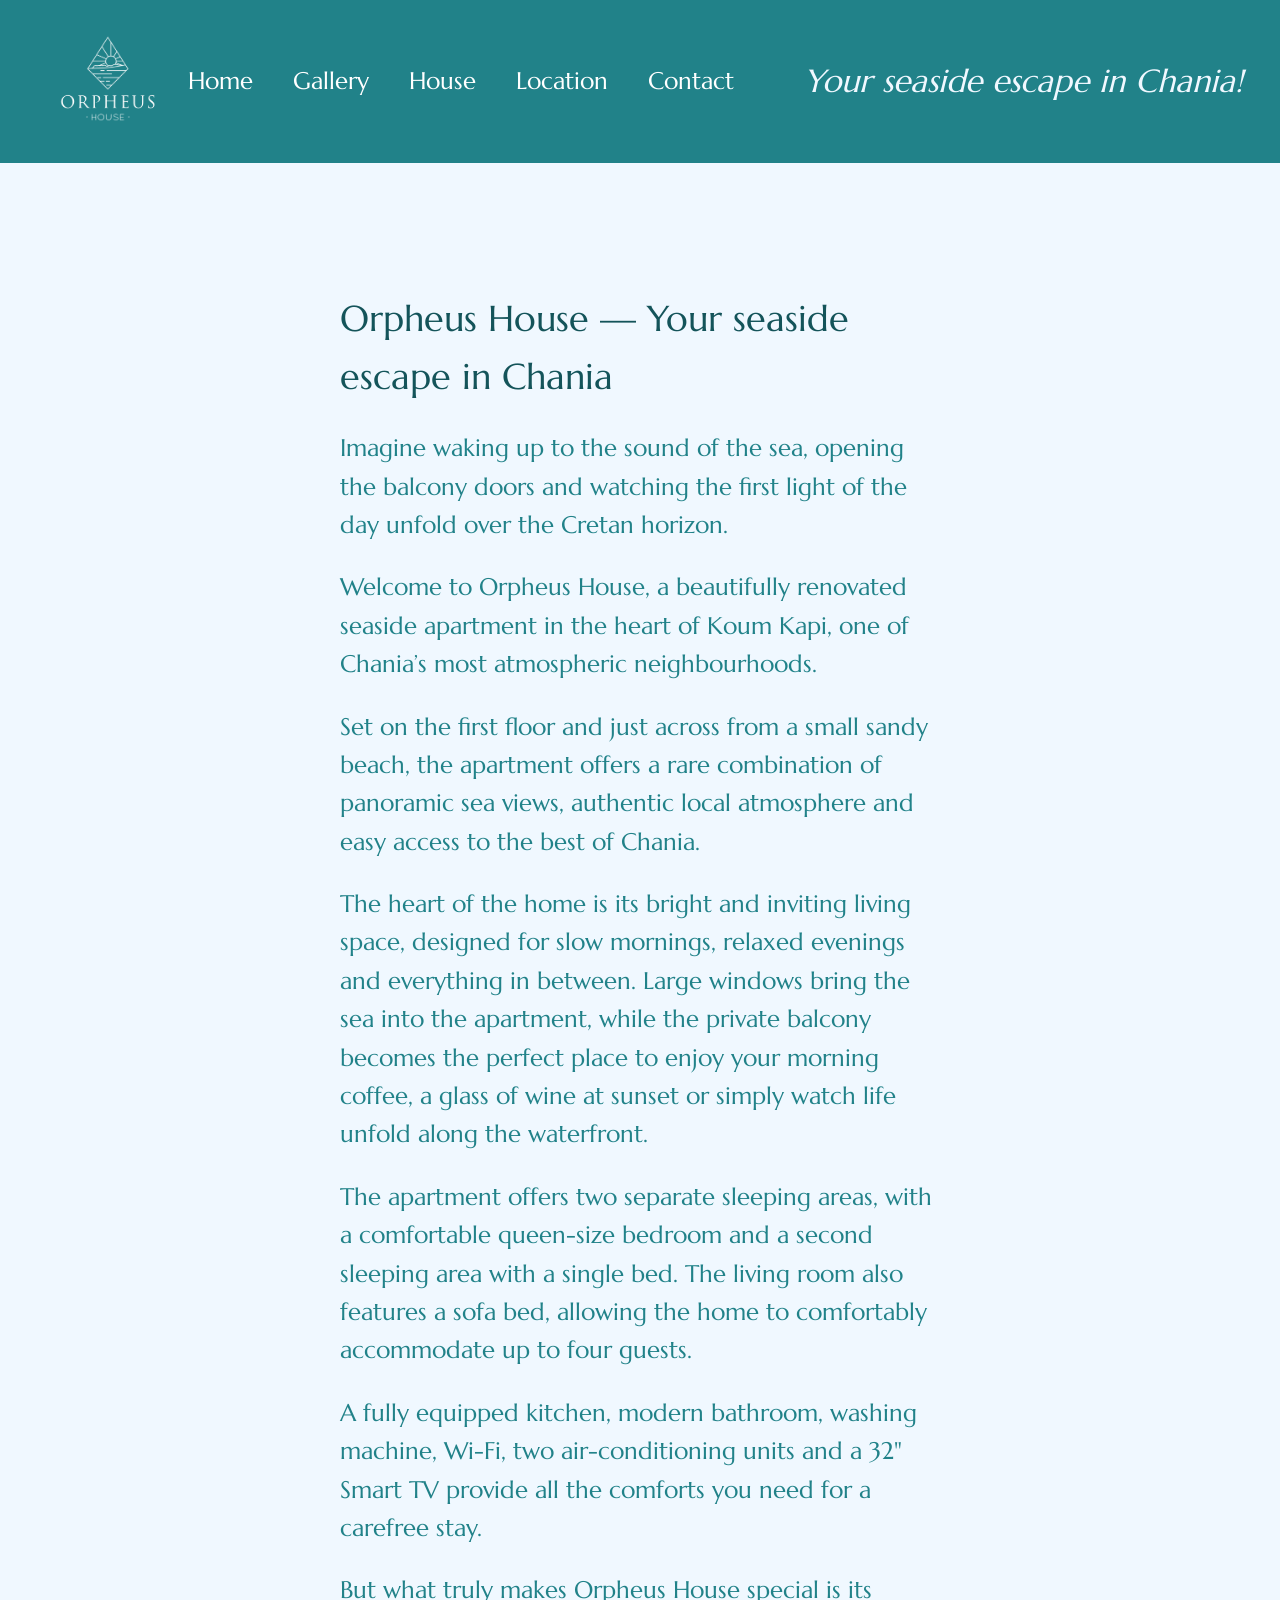
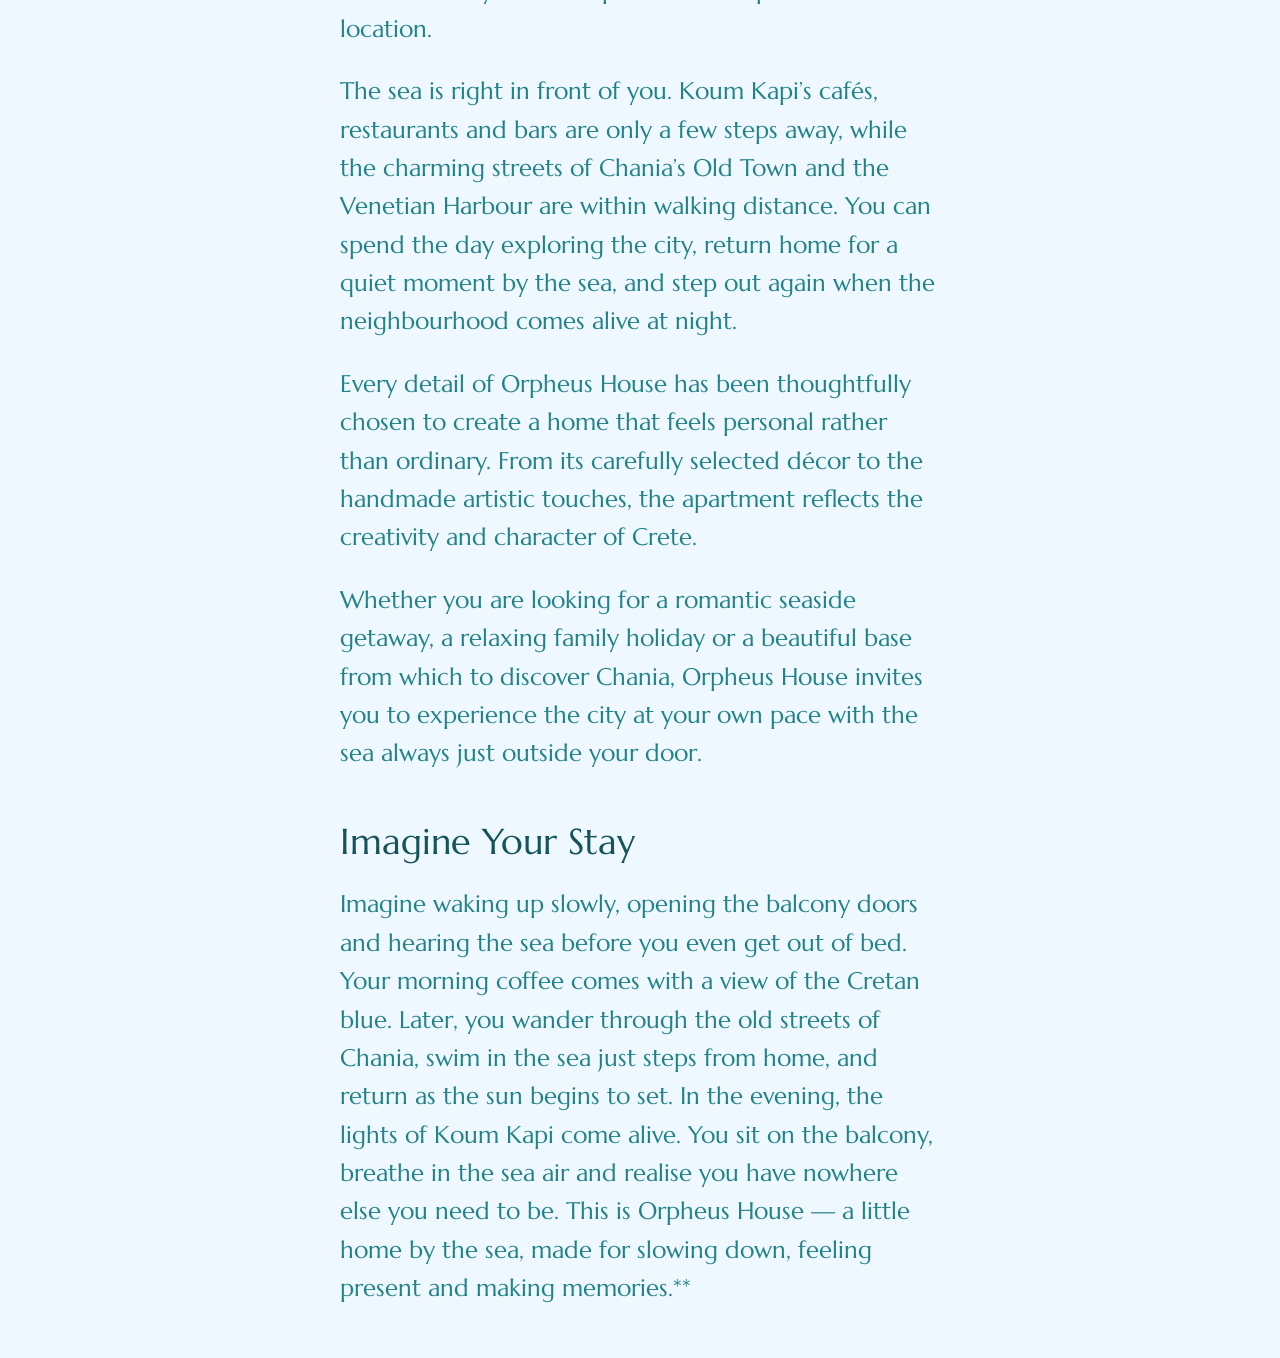
<file: house-description.html>
<!DOCTYPE html>
<html lang="en">

<head>
    <meta charset="UTF-8">
    <meta name="viewport" content="width=device-width, initial-scale=1.0">
    <title>The Apartment | Orpheus House, Koum Kapi, Chania</title>
    <meta name="description" content="Explore the layout and details of Orpheus House: two bedrooms, fully equipped kitchen, and a balcony over the sea in Chania.">
    <link rel="stylesheet" href="texts.css">
</head>

<body>
    <div class="container">
        <nav>
            <input class="hamb-checkbox" type="checkbox" id="checkbox" />
            <label class="hamb-label" for="checkbox">
                <span class="line1 hamb-line"></span>
                <span class="line2 hamb-line"></span>
                <span class="line3 hamb-line"></span>
            </label>
            <ul>
                <li class="header-logo"><img src="assets/logo.png" alt="logo"></li>
                <li><a href="index.html">Home</a></li>
                <li><a href="gallery.html">Gallery</a></li>
                <li><a href="house-description.html">House</a></li>
                <li><a href="koum-kapi.html">Location</a></li>
                <li><a href="index.html#footer">Contact</a></li>
                <li class="desktop-only-text">
                    <p>Your seaside escape in Chania!</p>
                </li>
            </ul>
        </nav>
    </div>
    <div class="description">
        <h2>Orpheus House — Your seaside escape in Chania</h2>

        <p>Imagine waking up to the sound of the sea, opening the balcony doors and watching the first
            light of the day unfold over the Cretan horizon.</p>

        <p>Welcome to Orpheus House, a beautifully renovated seaside apartment in the heart of Koum Kapi,
            one of Chania’s most atmospheric neighbourhoods.</p>

        <p>Set on the first floor and just across from a small sandy beach,
            the apartment offers a rare combination of panoramic sea views, authentic local atmosphere
            and easy access to the best of Chania.</p>

        <p>The heart of the home is its bright and inviting living space, designed for slow mornings,
            relaxed evenings and everything in between. Large windows bring the sea into the apartment,
            while the private balcony becomes the perfect place to enjoy your morning coffee, a glass of
            wine at sunset or simply watch life unfold along the waterfront.</p>

        <p>The apartment offers two separate sleeping areas, with a comfortable queen-size bedroom and
            a second sleeping area with a single bed. The living room also features a sofa bed,
            allowing the home to comfortably accommodate up to four guests.</p>

        <p>A fully equipped kitchen, modern bathroom, washing machine, Wi-Fi, two air-conditioning units
            and a 32" Smart TV provide all the comforts you need for a carefree stay.</p>

        <p>But what truly makes Orpheus House special is its location.</p>

        <p>The sea is right in front of you. Koum Kapi’s cafés, restaurants and bars are only a few steps away,
            while the charming streets of Chania’s Old Town and the Venetian Harbour are within walking distance.
            You can spend the day exploring the city, return home for a quiet moment by the sea, and step out
            again when the neighbourhood comes alive at night.</p>

        <p>Every detail of Orpheus House has been thoughtfully chosen to create a home that feels
            personal rather than ordinary. From its carefully selected décor to the handmade artistic
            touches, the apartment reflects the creativity and character of Crete.</p>

        <p>Whether you are looking for a romantic seaside getaway, a relaxing family holiday or
            a beautiful base from which to discover Chania, Orpheus House invites you to experience
            the city at your own pace with the sea always just outside your door.</p>





        <h2>Imagine Your Stay</h2>

        Imagine waking up slowly, opening the balcony doors and hearing the sea before you even get out of bed.

        Your morning coffee comes with a view of the Cretan blue. Later, you wander through the old streets of Chania,
        swim in the sea just steps from home, and return as the sun begins to set.

        In the evening, the lights of Koum Kapi come alive. You sit on the balcony, breathe in the sea air and realise
        you have nowhere else you need to be.

        This is Orpheus House — a little home by the sea, made for slowing down, feeling present and making memories.**


    </div>
</body>

</html>
</file>
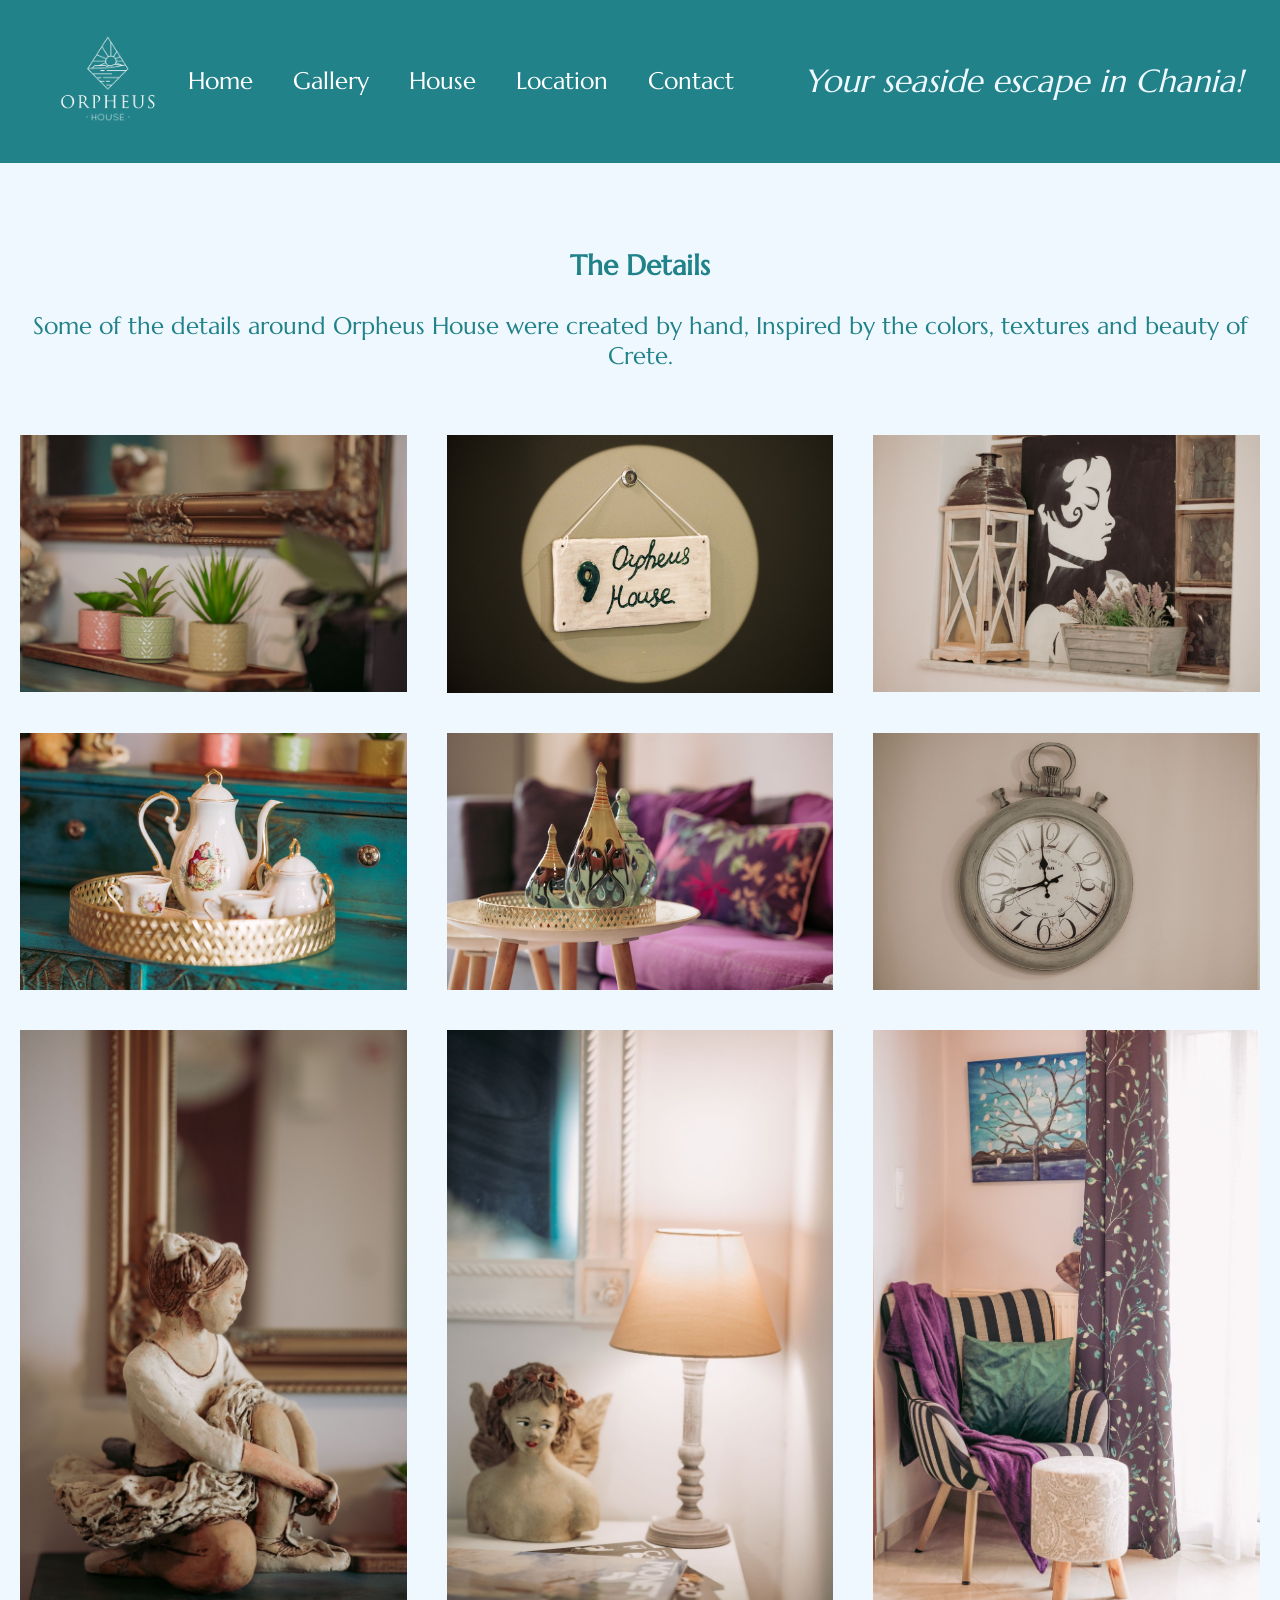
<file: house-detail.html>
<!DOCTYPE html>
<html lang="en">

<head>
  <meta charset="UTF-8">
  <meta name="viewport" content="width=device-width, initial-scale=1.0">
  <title>Interior Details | Orpheus House, Koum Kapi, Chania</title>
  <meta name="description" content="A look inside Orpheus House's living room and interior details.">
  <link rel="stylesheet" href="texts.css">
</head>

<body>
  <div class="container">


    <nav>
      <input class="hamb-checkbox" type="checkbox" id="checkbox" />
      <label class="hamb-label" for="checkbox">
        <span class="line1 hamb-line"></span>
        <span class="line2 hamb-line"></span>
        <span class="line3 hamb-line"></span>
      </label>
      <ul>
        <li class="header-logo"><img src="assets/logo.png" alt="logo"></li>
        <li><a href="index.html">Home</a></li>
        <li><a href="gallery.html">Gallery</a></li>
        <li><a href="house-description.html">House</a></li>
        <li><a href="koum-kapi.html">Location</a></li>
        <li><a href="index.html#footer">Contact</a></li>
        <li class="desktop-only-text">
          <p>Your seaside escape in Chania!</p>
        </li>
      </ul>
    </nav>


  </div>
  <div class="house-detail-text">
    <h3>The Details</h3>
    <p>Some of the details around Orpheus House were created by hand,
      Inspired by the colors, textures and beauty of Crete.
    </p>

  </div>
  <div class="house-detail-pics">
    <img src="assets/details/era-51-1200.jpg"
      srcset="assets/details/era-51-350.jpg 350w, assets/details/era-51-1200.jpg 1200w"
      sizes="(max-width: 600px) 350px, 400px" loading="lazy" alt="Decoration of the house">
    <img src="assets/details/era-60-1200.jpg"
      srcset="assets/details/era-60-350.jpg 350w, assets/details/era-60-1200.jpg 1200w"
      sizes="(max-width: 600px) 350px, 400px" loading="lazy" alt="Ceramic handmade tile 'Orpheus House'">
    <img src="assets/details/era-79-1200.jpg"
      srcset="assets/details/era-79-350.jpg 350w, assets/details/era-79-1200.jpg 1200w"
      sizes="(max-width: 600px) 350px, 400px" loading="lazy" alt="Decoration of the house">
    <img src="assets/details/era-92-1200.jpg"
      srcset="assets/details/era-92-350.jpg 350w, assets/details/era-92-1200.jpg 1200w"
      sizes="(max-width: 600px) 350px, 400px" loading="lazy" alt="Decoration of the house">
    <img src="assets/details/era-64-1200.jpg"
      srcset="assets/details/era-64-350.jpg 350w, assets/details/era-64-1200.jpg 1200w"
      sizes="(max-width: 600px) 350px, 400px" loading="lazy" alt="Decoration of the house">
    <img src="assets/details/era-82-1200.jpg"
      srcset="assets/details/era-82-350.jpg 350w, assets/details/era-82-1200.jpg 1200w"
      sizes="(max-width: 600px) 350px, 400px" loading="lazy" alt="Clock">
    <img src="assets/details/era-53-1200.jpg"
      srcset="assets/details/era-53-350.jpg 350w, assets/details/era-53-1200.jpg 1200w"
      sizes="(max-width: 600px) 350px, 400px" loading="lazy" alt="Ceramic handmade doll">
    <img src="assets/details/era-56-1200.jpg"
      srcset="assets/details/era-56-350.jpg 350w, assets/details/era-56-1200.jpg 1200w"
      sizes="(max-width: 600px) 350px, 400px" loading="lazy" alt="Ceramic handmade doll under the lamp">
    <img src="assets/details/era-62-1200.jpg"
      srcset="assets/details/era-62-350.jpg 350w, assets/details/era-62-1200.jpg 1200w"
      sizes="(max-width: 600px) 350px, 400px" loading="lazy" alt="Sofa below the curtains">
</body>

</html>
</file>
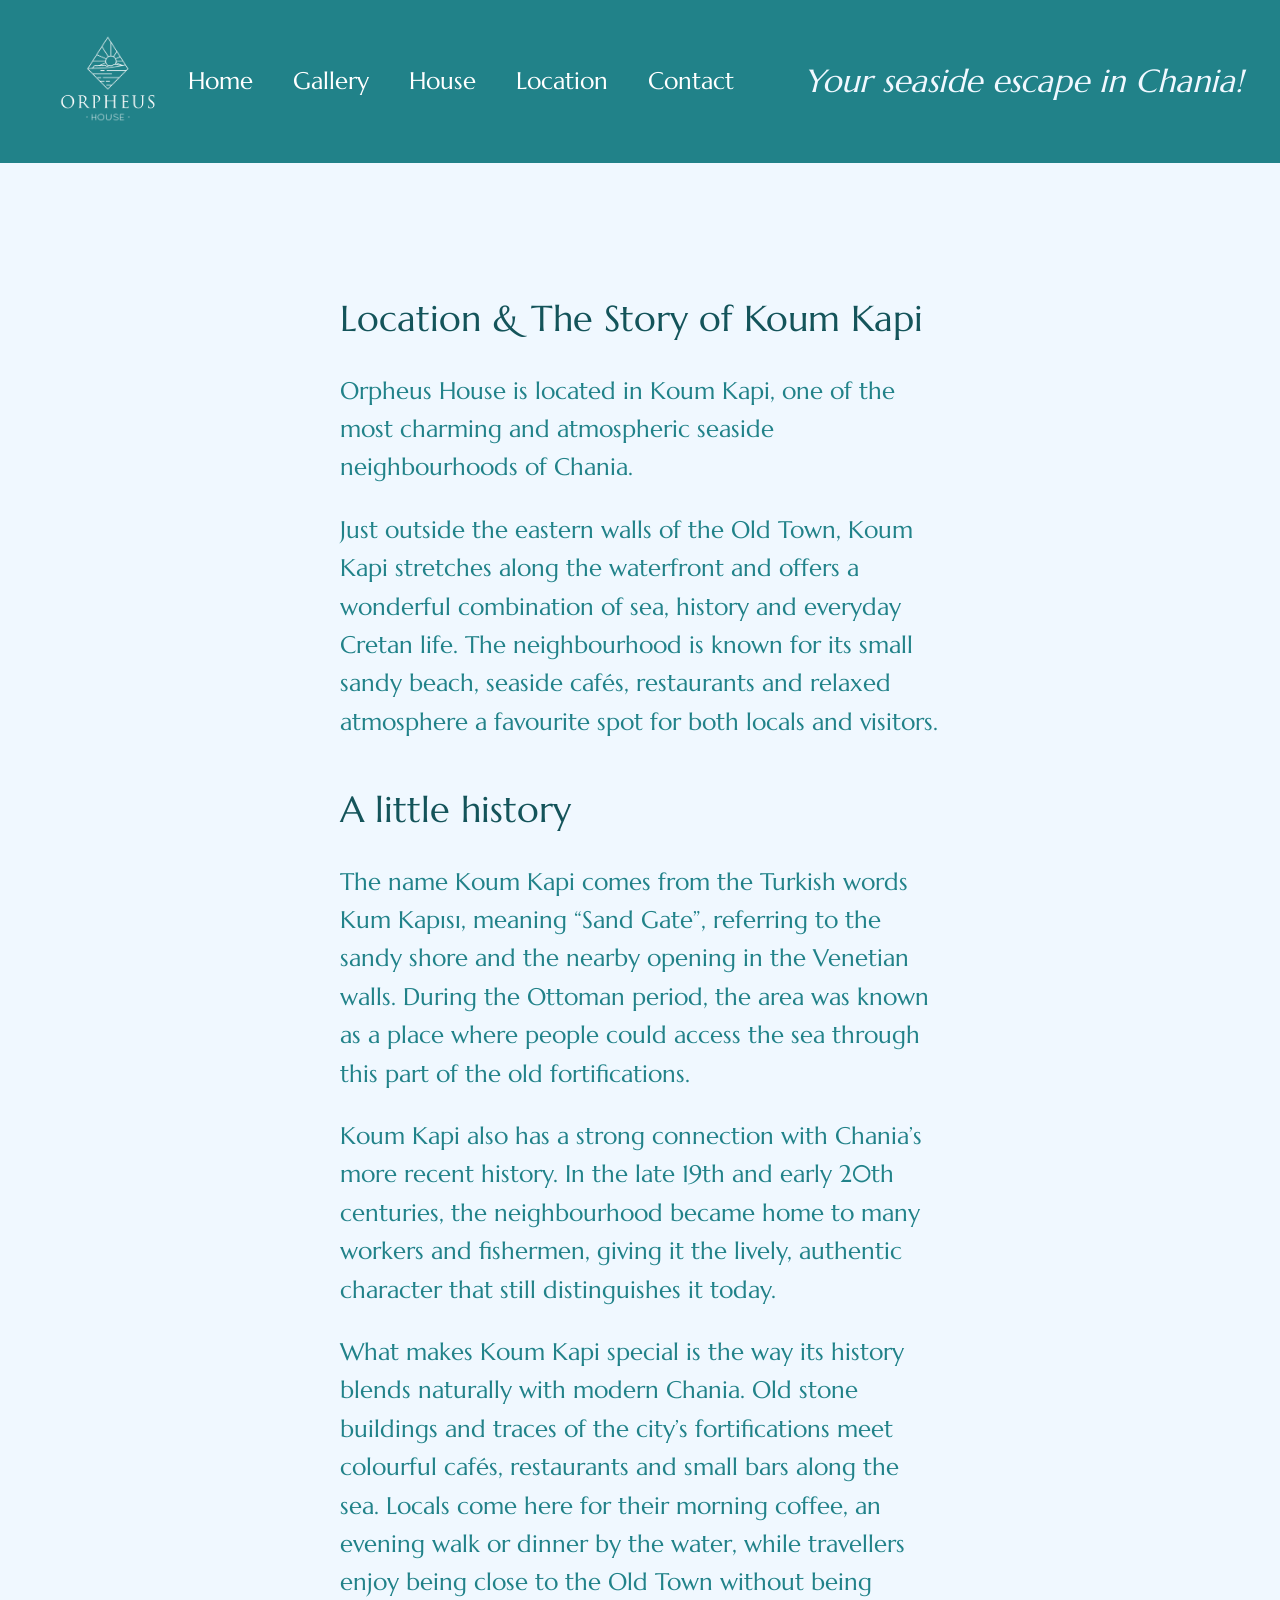
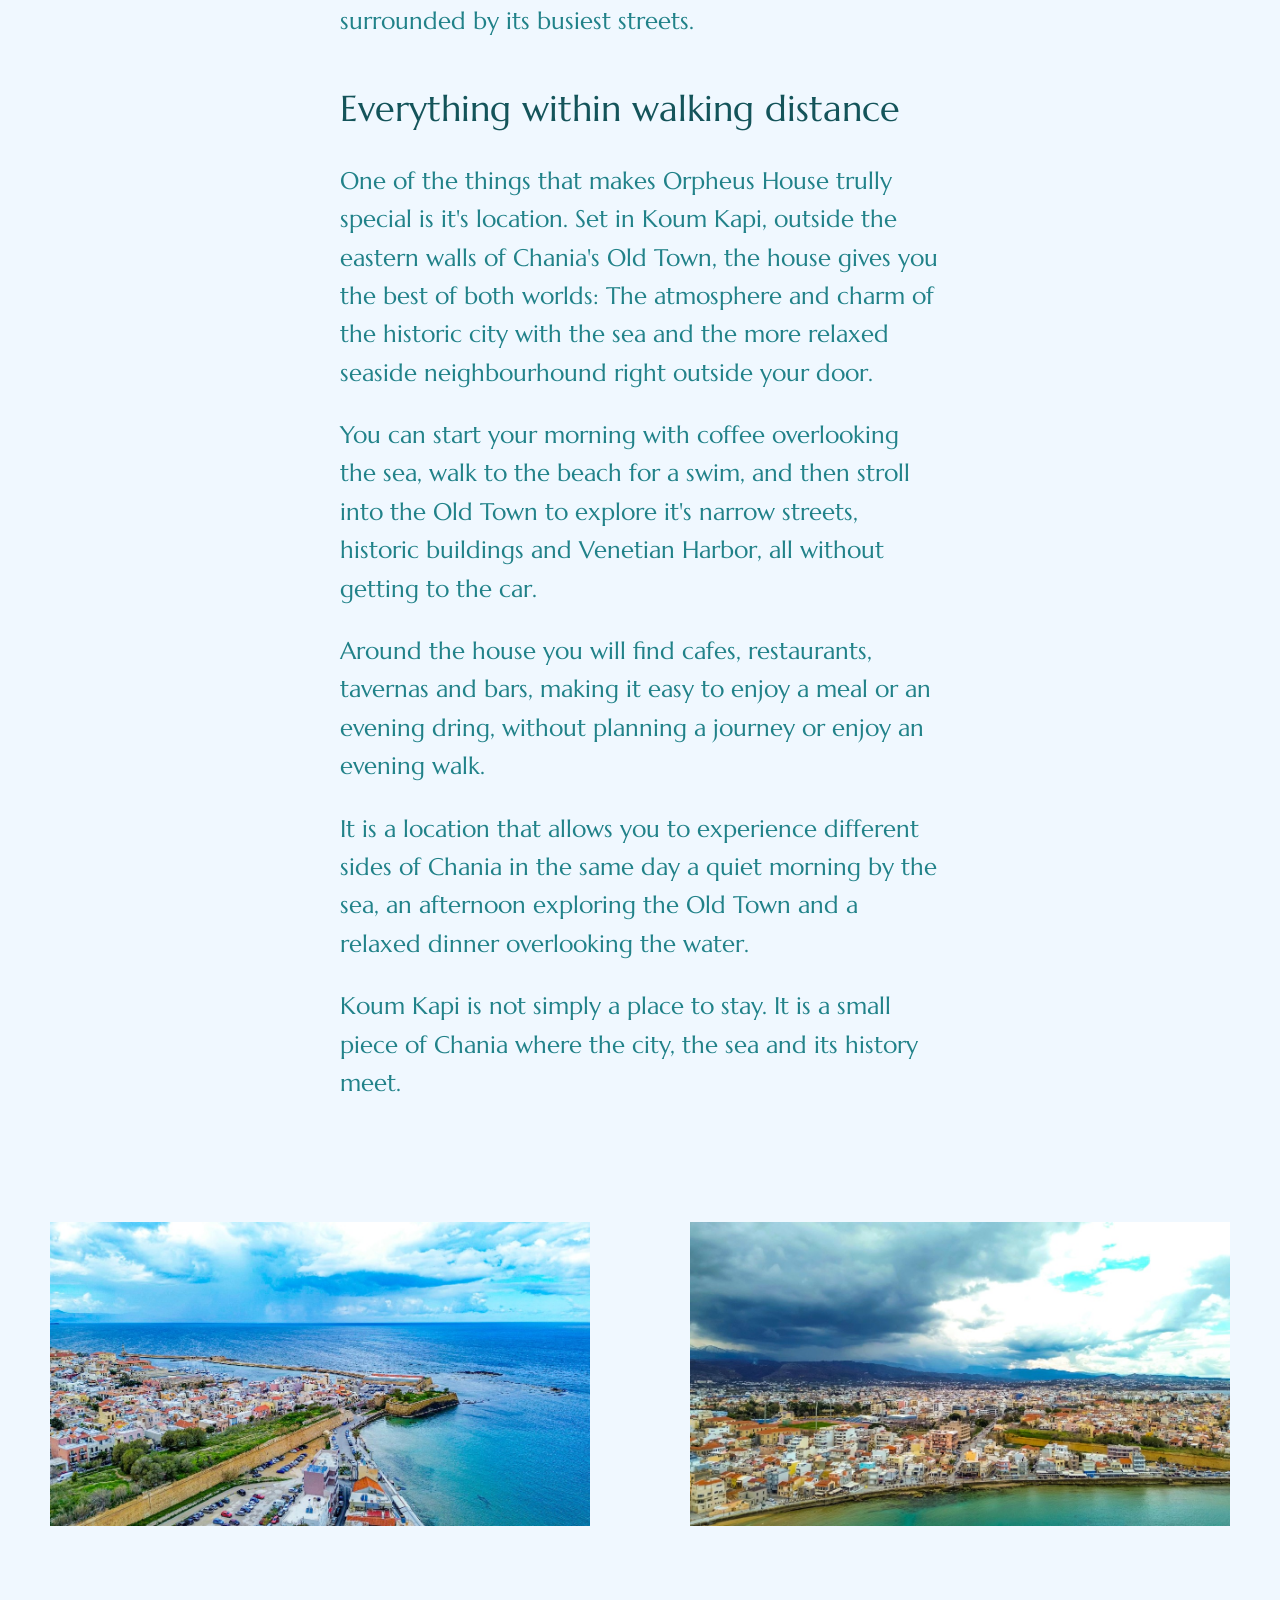
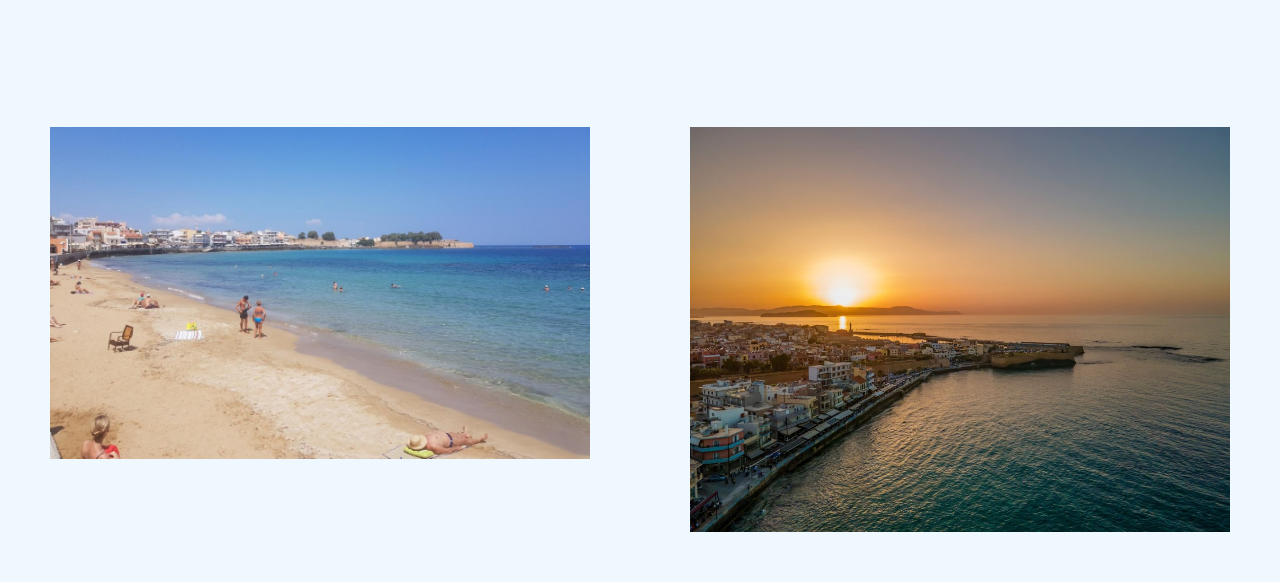
<file: koum-kapi.html>
<!DOCTYPE html>
<html lang="en">

<head>
    <meta charset="UTF-8">
    <meta name="viewport" content="width=device-width, initial-scale=1.0">
    <title>Koum Kapi Neighbourhood | Orpheus House, Koum Kapi, Chania</title>
    <meta name="description" content="Discover Koum Kapi, Chania's seafront neighbourhood with great restaurants, cafes, and walking distance to the Old Town.">
    <link rel="stylesheet" href="texts.css">
</head>

<body>
    <div class="container">
        <nav>
            <input class="hamb-checkbox" type="checkbox" id="checkbox" />
            <label class="hamb-label" for="checkbox">
                <span class="line1 hamb-line"></span>
                <span class="line2 hamb-line"></span>
                <span class="line3 hamb-line"></span>
            </label>
            <ul>
                <li class="header-logo"><img src="assets/logo.png" alt="logo"></li>
                <li><a href="index.html">Home</a></li>
                <li><a href="gallery.html">Gallery</a></li>
                <li><a href="house-description.html">House</a></li>
                <li><a href="koum-kapi.html">Location</a></li>
                <li><a href="index.html#footer">Contact</a></li>
                <li class="desktop-only-text">
                    <p>Your seaside escape in Chania!</p>
                </li>
            </ul>
        </nav>
    </div>
    <div class="koum-kapi">
        <h2> Location & The Story of Koum Kapi</h2>

        <p>Orpheus House is located in Koum Kapi, one of the most charming and
            atmospheric seaside neighbourhoods of Chania.</p>

        <p>Just outside the eastern walls of the Old Town, Koum Kapi stretches along
            the waterfront and offers a wonderful combination of sea, history and
            everyday Cretan life. The neighbourhood is known for its small sandy beach,
            seaside cafés, restaurants and relaxed atmosphere a favourite spot for
            both locals and visitors.</p>

        <h2>A little history</h2>

        <p>The name Koum Kapi comes from the Turkish words Kum Kapısı, meaning
            “Sand Gate”, referring to the sandy shore and the nearby opening in
            the Venetian walls. During the Ottoman period, the area was known as
            a place where people could access the sea through this part of the old
            fortifications.</p>

        <p>Koum Kapi also has a strong connection with Chania’s more recent history.
            In the late 19th and early 20th centuries, the neighbourhood became home to
            many workers and fishermen, giving it the lively, authentic character that
            still distinguishes it today.</p>

        <p>What makes Koum Kapi special is the way its history blends naturally with
            modern Chania. Old stone buildings and traces of the city’s
            fortifications meet colourful cafés, restaurants and small bars along
            the sea. Locals come here for their morning coffee, an evening walk or
            dinner by the water, while travellers enjoy being close to the Old Town
            without being surrounded by its busiest streets.</p>

        <h2>Everything within walking distance</h2>

        <p>One of the things that makes Orpheus House trully special is it's location.
            Set in Koum Kapi, outside the eastern walls of Chania's
            Old Town, the house gives you the best of both worlds: The atmosphere
            and charm of the historic city with the sea and the more relaxed seaside neighbourhound
            right outside your door.
        </p>

        <p>You can start your morning with coffee overlooking the sea,
            walk to the beach for a swim, and then stroll into the Old
            Town to explore it's narrow streets, historic buildings 
            and Venetian Harbor, all without getting to the car.
        </p>

        <p>
            Around the house you will find cafes, restaurants,
            tavernas and bars, making it easy to enjoy a meal 
            or an evening dring, without planning a journey or
            enjoy an evening walk.
        </p>
        <p>It is a location that allows you to experience different sides of Chania in
            the same day a quiet morning by the sea, an afternoon exploring the Old
            Town and a relaxed dinner overlooking the water.</p>


        <p>Koum Kapi is not simply a place to stay. It is a small piece of Chania where
            the city, the sea and its history meet.</p>

    </div>
    <div class="area-pics">
        <img src="assets/koum-kapi1-1200.jpg" srcset="assets/koum-kapi1-350.jpg 350w, assets/koum-kapi1-1200.jpg 1200w"
  sizes="(max-width: 600px) 350px, 400px" loading="lazy" alt="Area view from drone">
            <img src="assets/koum-kapi2-1200.jpg" srcset="assets/koum-kapi2-350.jpg 350w, assets/koum-kapi2-1200.jpg 1200w"
  sizes="(max-width: 600px) 350px, 400px" loading="lazy" alt="Area view from drone">
            <img src="assets/koum-kapi3-1200.jpg" srcset="assets/koum-kapi3-350.jpg 
            350w, assets/koum-kapi3-1200.jpg 1200w"
  sizes="(max-width: 600px) 350px, 400px" loading="lazy" alt="The beach nearby">
            <img src="assets/koum-kapi4-1200.jpg" srcset="assets/koum-kapi4-350.jpg 
            350w, assets/koum-kapi4-1200.jpg 1200w"
  sizes="(max-width: 600px) 350px, 400px" loading="lazy" alt="Area view sunset picture from drone">

</div>

</body>

</html>
</file>
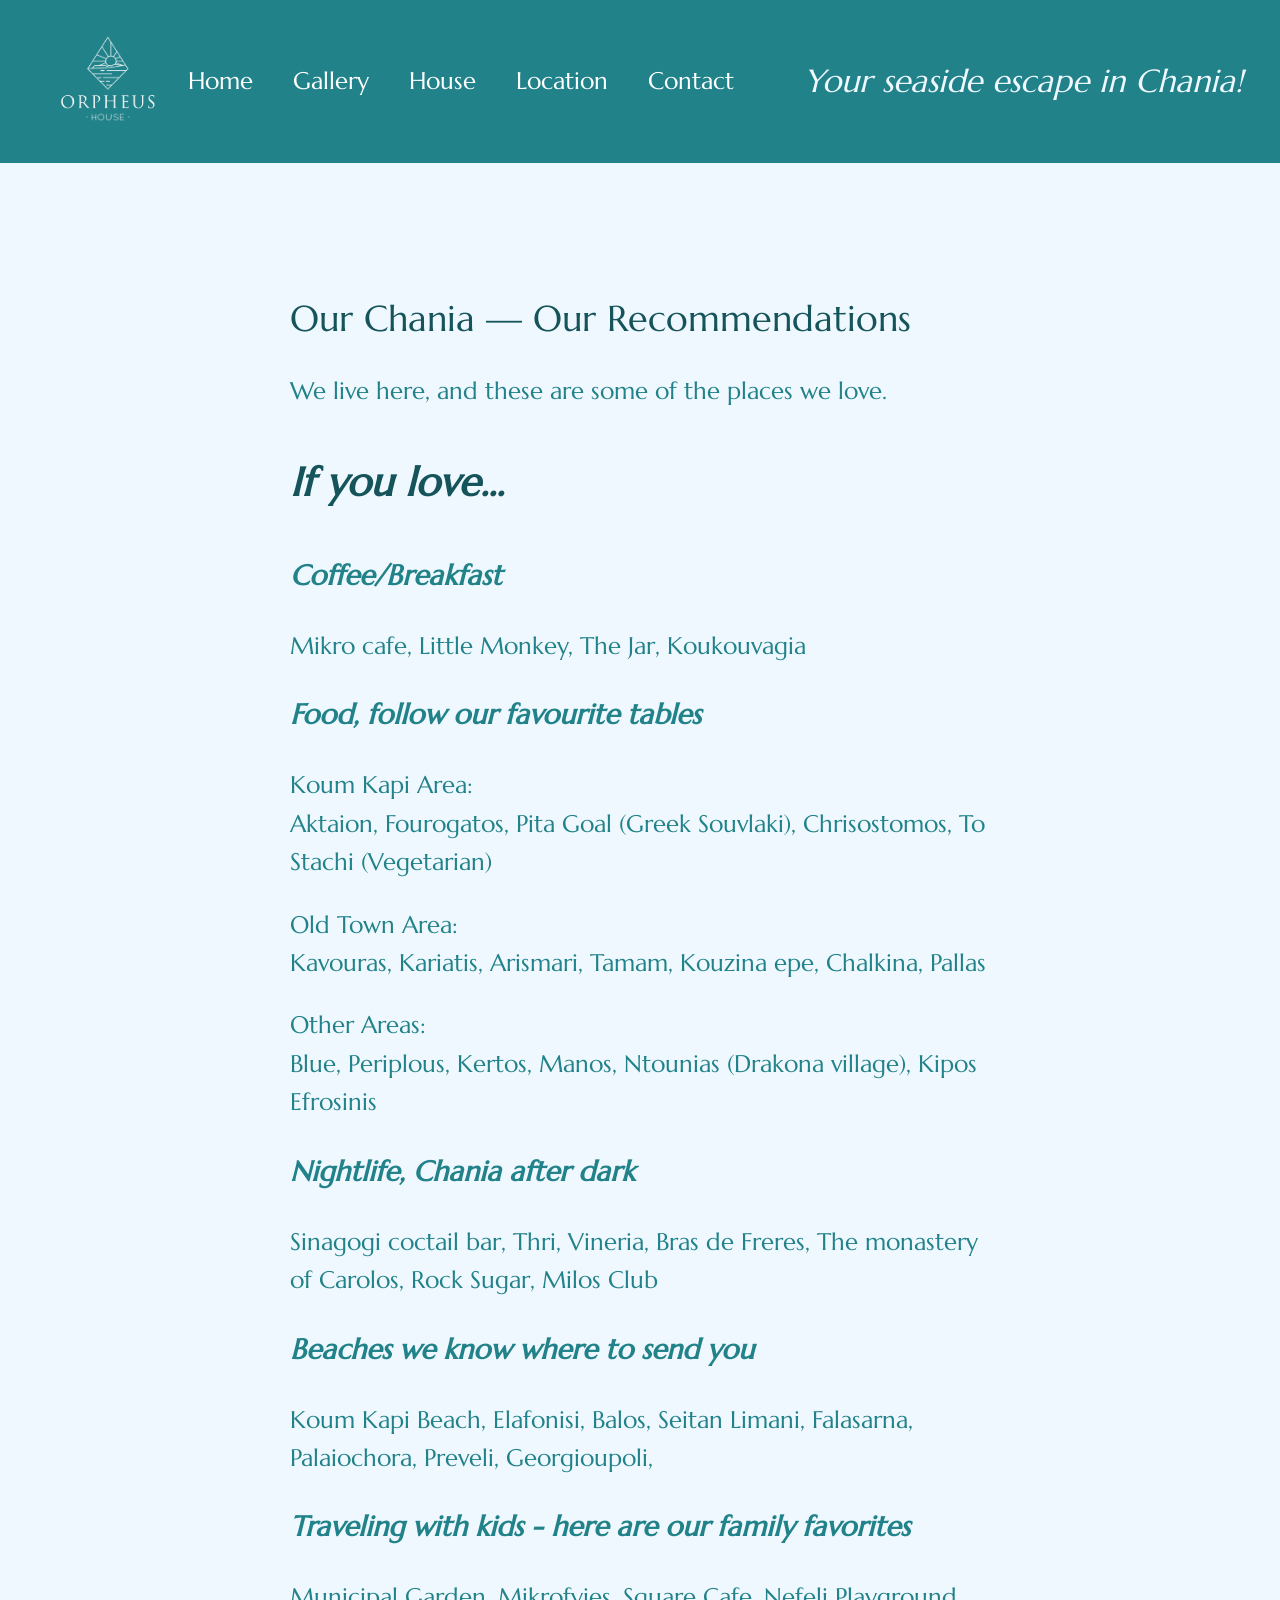
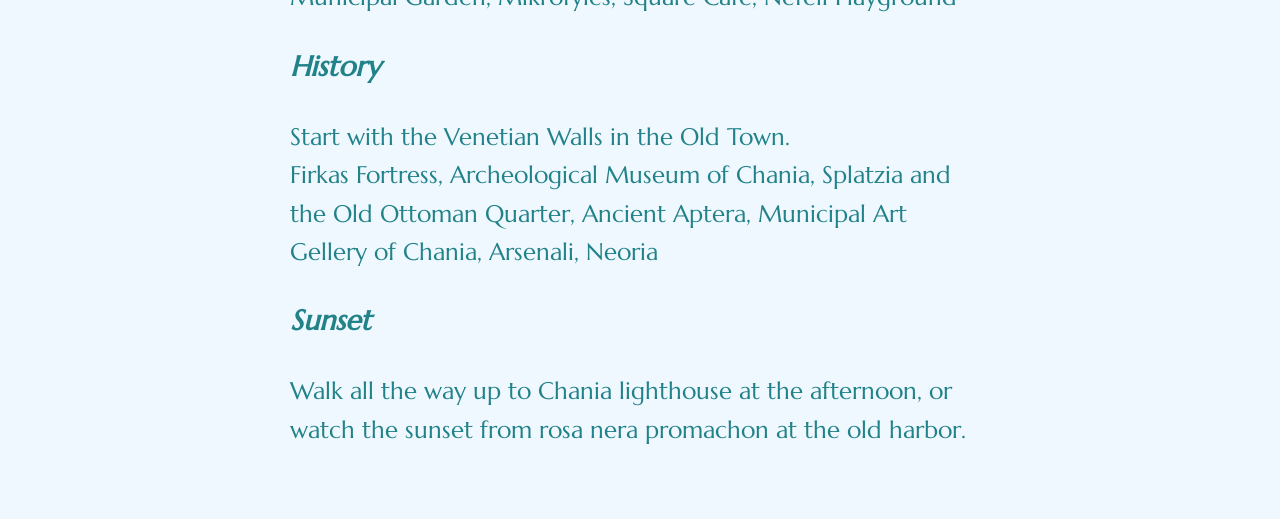
<file: recomendations.html>
<!DOCTYPE html>
<html lang="en">

<head>
    <meta charset="UTF-8">
    <meta name="viewport" content="width=device-width, initial-scale=1.0">
    <title>Local Recommendations | Orpheus House, Koum Kapi, Chania</title>
    <meta name="description" content="Local recommendations near Orpheus House.The best spots to eat, explore, and relax in Chania's Old Town.">
    <link rel="stylesheet" href="texts.css">
</head>

<body>
    <div class="container">
        <nav>
            <input class="hamb-checkbox" type="checkbox" id="checkbox" />
            <label class="hamb-label" for="checkbox">
                <span class="line1 hamb-line"></span>
                <span class="line2 hamb-line"></span>
                <span class="line3 hamb-line"></span>
            </label>
            <ul>
                <li class="header-logo"><img src="assets/logo.png" alt="logo"></li>
                <li><a href="index.html">Home</a></li>
                <li><a href="gallery.html">Gallery</a></li>
                <li><a href="house-description.html">House</a></li>
                <li><a href="koum-kapi.html">Location</a></li>
                <li><a href="index.html#footer">Contact</a></li>
                <li class="desktop-only-text">
                    <p>Your seaside escape in Chania!</p>
                </li>
            </ul>
        </nav>
    </div>
    <div class="recomendations">
        <h2>Our Chania — Our Recommendations</h2>

        <p>We live here, and these are some of the places we love.</p>
        <h3 class="if-you-love">If you love...</h3>
        <h3>Coffee/Breakfast</h3>
        <p>Mikro cafe, Little Monkey, The Jar, Koukouvagia</p>
        <h3>Food, follow our favourite tables</h3>
        <p><strong>Koum Kapi Area:</strong> <br>Aktaion, Fourogatos, Pita Goal (Greek Souvlaki), Chrisostomos, To Stachi
            (Vegetarian)</p>
        <p><strong>Old Town Area:</strong> <br>Kavouras, Kariatis, Arismari, Tamam, Kouzina epe, Chalkina, Pallas</p>
        <p><strong>Other Areas:</strong> <br>Blue, Periplous, Kertos, Manos, Ntounias (Drakona village), Kipos Efrosinis
        </p>
        <h3>Nightlife, Chania after dark</h3>
        <p>Sinagogi coctail bar, Thri, Vineria, Bras de Freres, The monastery of Carolos, Rock Sugar, Milos Club</p>
        <h3>Beaches we know where to send you</h3>
        <p>Koum Kapi Beach, Elafonisi, Balos, Seitan Limani, Falasarna, Palaiochora, Preveli, Georgioupoli, </p>
        <h3>Traveling with kids - here are our family favorites</h3>
        <p>Municipal Garden, Mikrofyies, Square Cafe, Nefeli Playground</p>
        <h3>History</h3>
        <p>Start with the Venetian Walls in the Old Town. <br>
            Firkas Fortress, Archeological Museum of Chania, Splatzia and the Old Ottoman Quarter, Ancient Aptera, Municipal Art Gellery of Chania, Arsenali, Neoria
        </p>
        <h3>Sunset</h3>
        <p>Walk all the way up to Chania lighthouse at the afternoon, or watch the sunset
            from rosa nera promachon at the old harbor.
        </p>


    </div>

</body>

</html>
</file>
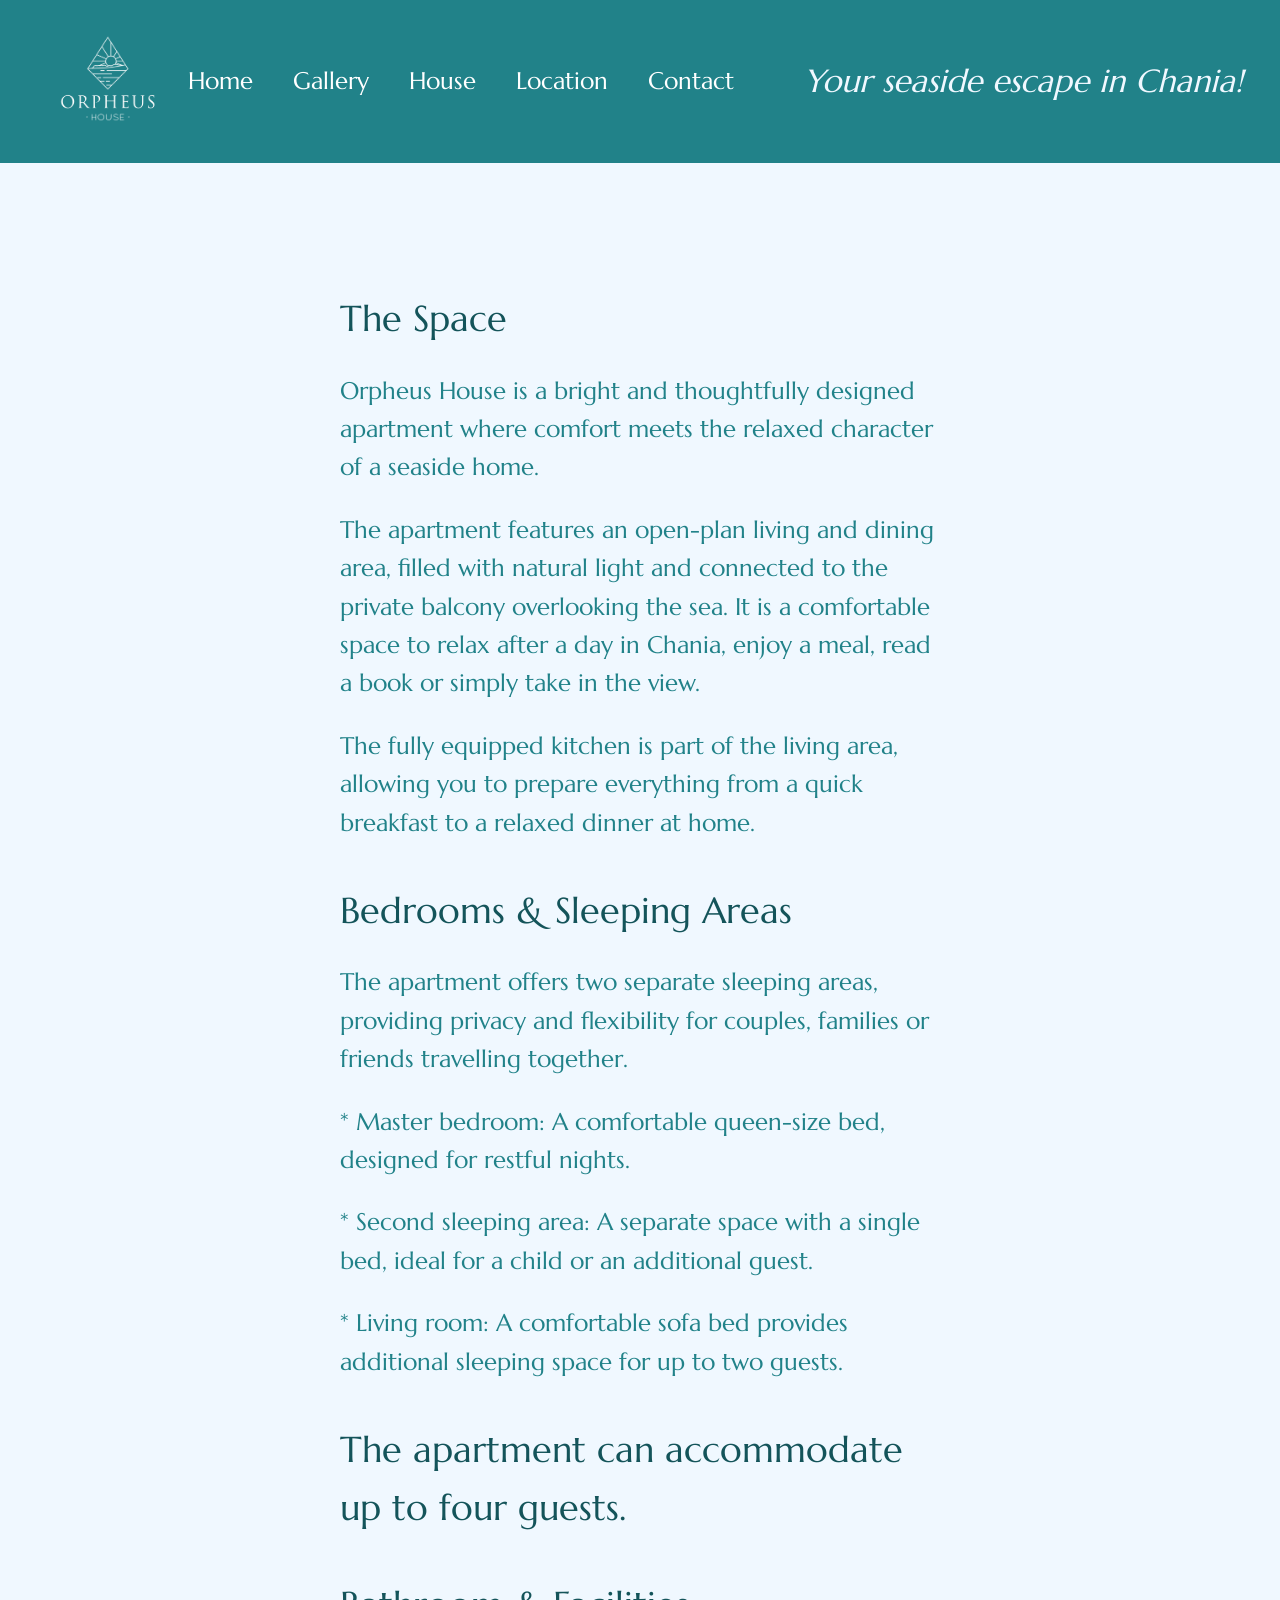
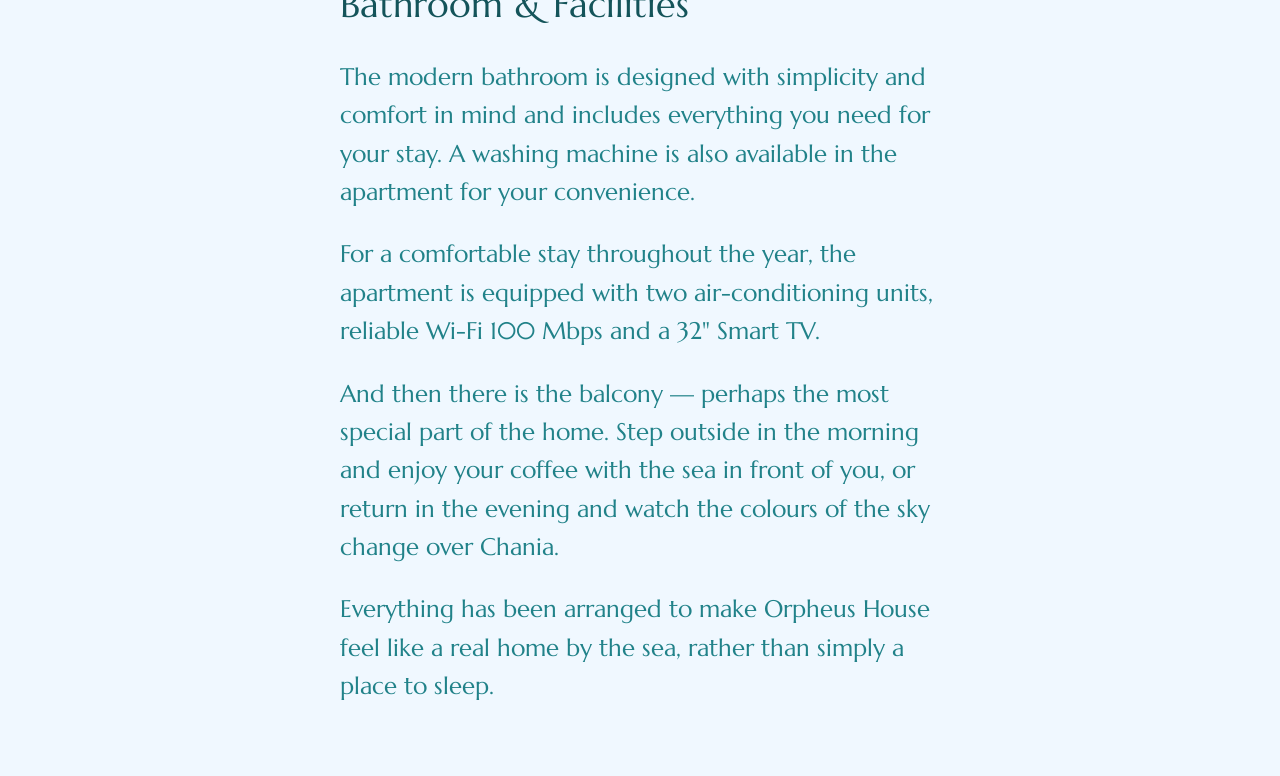
<file: two-bedrooms.html>
<!DOCTYPE html>
<html lang="en">

<head>
    <meta charset="UTF-8">
    <meta name="viewport" content="width=device-width, initial-scale=1.0">
    <title>Two Bedroom | Orpheus House, Koum Kapi, Chania</title>
    <meta name="description" content="Two bedrooms available, comfortable sleeping for up to 4 guests in Chania.">
    <link rel="stylesheet" href="texts.css">
</head>

<body>
    <div class="container">
        <nav>
            <input class="hamb-checkbox" type="checkbox" id="checkbox" />
            <label class="hamb-label" for="checkbox">
                <span class="line1 hamb-line"></span>
                <span class="line2 hamb-line"></span>
                <span class="line3 hamb-line"></span>
            </label>
            <ul>
                <li class="header-logo"><img src="assets/logo.png" alt="logo"></li>
                <li><a href="index.html">Home</a></li>
                <li><a href="gallery.html">Gallery</a></li>
                <li><a href="house-description.html">House</a></li>
                <li><a href="koum-kapi.html">Location</a></li>
                <li><a href="index.html#footer">Contact</a></li>
                <li class="desktop-only-text">
                    <p>Your seaside escape in Chania!</p>
                </li>
            </ul>
        </nav>
    </div>
    <div class="bedrooms-description">
        <h2>The Space</h2>

        <p>Orpheus House is a bright and thoughtfully designed apartment where
            comfort meets the relaxed character of a seaside home.</p>

        <p>The apartment features an open-plan living and dining area, filled with natural
            light and connected to the private balcony overlooking the sea.
            It is a comfortable space to relax after a day in Chania, enjoy a meal,
            read a book or simply take in the view.</p>

        <p>The fully equipped kitchen is part of the living area, allowing you to prepare
            everything from a quick breakfast to a relaxed dinner at home.</p>

        <h2>Bedrooms & Sleeping Areas</h2>

        <p>The apartment offers two separate sleeping areas, providing privacy and flexibility
            for couples, families or friends travelling together.</p>

        <p>* Master bedroom: A comfortable queen-size bed, designed for restful nights.</p>
        <p>* Second sleeping area: A separate space with a single bed, ideal for a child or
            an additional guest.</p>
        <p>* Living room: A comfortable sofa bed provides additional sleeping space for up
            to two guests.</p>

        <h2>The apartment can accommodate up to four guests.</h2>

        <h2>Bathroom & Facilities</h2>

        <p>The modern bathroom is designed with simplicity and comfort in mind and includes
            everything you need for your stay. A washing machine is also available in the
            apartment for your convenience.</p>

        <p>For a comfortable stay throughout the year, the apartment is equipped with two
            air-conditioning units, reliable Wi-Fi 100 Mbps and a 32" Smart TV.</p>

        <p>And then there is the balcony — perhaps the most special part of the home.
            Step outside in the morning and enjoy your coffee with the sea in front of you,
            or return in the evening and watch the colours of the sky change over Chania.</p>

        <p>Everything has been arranged to make Orpheus House feel like a real home by the sea,
            rather than simply a place to sleep.</p>

    </div>

</body>

</html>
</file>
<file: style.css>
@import url('https://fonts.googleapis.com/css2?family=Marcellus&display=swap');
* {
    box-sizing: border-box;
    /* font-family: "Roboto", sans-serif; */
  font-family: "Marcellus", serif;
  font-weight: 400;
  font-style: normal;
    max-width: 1400px;
    margin: 0 auto;
}
body {
    border: #218289 solid 5px;
    padding-top: 30px;
}



nav {
  overflow: auto;
}
nav ul {
  display: none;
}
nav ul li {

    padding: 15px;
}
nav .hamb-label {
  position: relative;
  width: 64px;
  cursor: hand;
  float: right;
  padding: 20px;
}
nav .hamb-line {
  background: white;
  display: block;
  height: 2px;
  position: absolute;
  width: 24px;
  transition: all 0.6s ease;
}
nav .hamb-line.line1 {
  top: 10px;
}
nav .hamb-line.line2 {
  top: 18px;
}
nav .hamb-line.line3 {
  top: 26px;
}
nav .hamb-checkbox {
  display: none;
}
nav .hamb-checkbox:checked ~ ul {
  height: 100%;
  display: flex;
  flex-direction: column;
  clear: right;
}
nav .hamb-checkbox:checked ~ .hamb-label .line1 {
  transform: rotate(45deg);
  top: 18px;
}
nav .hamb-checkbox:checked ~ .hamb-label .line2 {
  background-color: transparent;
}
nav .hamb-checkbox:checked ~ .hamb-label .line3 {
  transform: rotate(-45deg);
  top: 18px;
}
.header-logo {
    display: none;
}






        .container {
            position: fixed;
            top: 0;
            width: 100%;
            z-index: 1000;
            background-color: #218289;
        }
        .container img {
            margin: 10px;
            max-width: 100px;
        }
        ul {
            list-style-type: none;
            display: flex;
            align-items: center;
            justify-content: center;

            padding-left: 10px;
            
        }
        .container nav a {
            text-decoration: none;
            color: white;      
            padding: 10px;
            border-radius: 10px;
            /* background-color: #4c8f94; */
            margin: 10px;
            
        }
        .desktop-only-text {
            display: none;
        }
        h2 {
            color: white;
        }






.header {
                /* Making the picture darker. White letters are now visible. */
    background-image: linear-gradient(to bottom, rgba(0, 0, 0, 0.3), rgba(0, 0, 0, 0.1)), url("assets/header1-1200.jpg");
    background-size: cover;
    min-height: 300px;

}
.header-text {
    display: grid;
    grid-template-rows: 35% 45% 20%;
    grid-template-columns: 50% 50%;
    grid-template-areas: 
    "firstline firstline"
    "central central"
    "house book";
}
    .header-text p:nth-child(1) {
        padding-top: 5px;
    /* height: 50px; */
    grid-area: firstline;
    color: whitesmoke;
    text-align: center;
    border-bottom: solid 2px white;
    margin: 0;
    font-size: 1.6rem;
}
.header-text p:nth-child(2) {
    grid-area: central;
    color: whitesmoke;
    text-align: center;
    font-size: 1rem;
    padding-top: 25px;
}


.header-text h1 {
    grid-area: house;
    color: white;
    font-variant: small-caps;
    font-weight: 100;
    text-align:start;
    padding-left: 20px;
    padding-top: 40px;
    width: 100%;
    margin-top: 15%;
    justify-self: start;
}
/* .book {
    display: flex;
    align-items: end;
    
} */
.book button {
    position: fixed;
    /* bottom: 20px; */

}
.header-text button {
    grid-area: book;
    background-color: #218289;
    font-weight: bold;
    color: white;
    border: none;
    border-radius: 10px;
    padding-right: 20px;
    font-size: 1.1rem;
    cursor: pointer;
    margin-top: 40px;
    
}
.header-text button:hover {
    color: #218289;
    transform: scale(1.3);
    transition: 1s;
    color: white;
}
main .flex {
    display: flex;
    justify-content: space-between;
    background-color: #218289;
    align-items: center;
    
}
main .flex img {
    width: 40%;
    
}
main .flex .flex-left {
    background-color: #218289;
    font-size: 1.6rem;
    padding-left: 30px;
    padding-top: 20px;
    color: whitesmoke;
    font-weight: 300;
}
.description {
    color: #218289;
    font-size: larger;
}
.desc-left, .desc-right {
    padding: 40px;


}
.desc-left strong, .desc-right strong{
    font-weight: 600;
}
.desc-right p:has(em) {
    padding-top: 10px;
    text-align: center;
}
.apartment {
    display: flex;
    flex-direction: column;
    background-color: #218289;
}
.apartment-header {
    display: grid;
    grid-template-columns: 40% 60%;
    grid-template-areas: 
    "appartment image"
    "gallery image";
    background-color: #218289;
    color: aliceblue;
    gap: 50px;
}
.apartment-header p {
    margin: 20px 0 0 20px;
    font-size: 1.6rem;
}
.apartment-header button {
    background-color: #218289;
    grid-area: gallery;
    border: none;
    color: aliceblue;
    cursor: pointer;
    margin-bottom: 20px;
}
.apartment-header button:hover {
    color: #218289;
}
.apartment-header img {
    grid-area: image;
    width: 50%;
    background-color: transparent;
}
.apartment-sections img {
    max-width: 100%;
    height: auto;
}
.apartment-sections{
    display: grid;
    grid-template-rows: 1fr 1fr 1fr;
    grid-template-areas: 
    "section1"
    "section2"
    "section3";
    background-color: #218289;
}
.section1 {
    grid-area: section1;
}
.section1-text{
    padding: 20px;
    text-align: center;
}
.section1-text p:first-child {
    font-size: smaller;
    margin-bottom: 20px;
}
.section1-text p:last-child{
    color: aliceblue;
    font-size: larger;
}
.section2 {
    grid-area: section2;
}
.section2-text{
    text-align: center;
}
.section2-text p:first-child {
    font-size: smaller;
    margin-bottom: 20px;
    margin-top: 20px;
}
.section2-text p:last-child{
    color: aliceblue;
    font-size: larger;
}
.section3 {
    grid-area: section3;
}
.section3-text{
    text-align: center;
}
.section3-text p:first-child {
    font-size: smaller;
    margin-bottom: 20px;
    margin-top: 20px;
}
.section3-text p:last-child{
    color: aliceblue;
    font-size: larger;
}
.luxury-apartment {
    background-image: linear-gradient(rgba(0, 0, 0, 0.2)), url(assets/luxury-apartment.jpg);
    background-size:cover;
    background-repeat: no-repeat;
    background-position: center;
    align-content: center;
    color: aliceblue;
    text-align: center;
}
.luxury-apartment h1 {
    margin: 40px 30px ;
}
.luxury-apartment p {
    margin: 30px 30px;
}
.empty-space {
    background-color: #218289;
    padding: 30px;
}
.bedrooms {
    background-color: #218289;
    display: grid;
    grid-template-rows: repeat(2, auto);
    grid-template-areas: 
    "double"
    "single";
}
.double-bed {
    grid-area: double;
    padding: 20px;
}
.double-bed img {
    /* grid-area: double; */
    width: 90%;
    margin-left: 5%;
}
.double-bed img, .single-bed img {
    display: block;
   
}
.double-bed p {
    grid-area: double-text;
    color: aliceblue;
    text-align: center;
    padding: 10px;
}
.single-bed {
    grid-area: single;
    padding: 20px;
    margin-bottom: 20px;
}
.single-bed img {
    grid-area: single;
    width: 100%;
}
.single-bed p {
    grid-area: single-text;
    color: aliceblue;
    text-align: center;
    padding: 10px;
}
.location {
    background-color: aliceblue;
    display: grid;
    grid-template-rows: 0.6fr 2fr 2fr 2fr;
    grid-template-areas: 
    "location"
    "amenities"
    "koum-kapi"
    "recomendations";
    align-self: center;
}
.location img {
    max-width: 100%;
}
.location h2 {
    /* margin 0 gives h2 the same size as the div parent. */
    margin: 0; 
    padding: 40px;
    font-size: 1.8rem;
    font-weight: 200;
    grid-area: location;
    padding-top: 60px;
    color: #218289;
    
}
.amenities {
    grid-area: amenities;
    display: flex;
    flex-direction: column;
    margin: 10px 50px;
    align-items: center;
}
.amenities h3, .amenities p {
    padding: 20px;
    color: #218289;
}

.koum-kapi {
    grid-area: koum-kapi;
    margin: 10px 30px;
    display: flex;
    flex-direction: column;
    margin: 10px 50px;
    align-items: center;
}
.koum-kapi h3, .koum-kapi p {
    padding: 20px;
    color: #218289;
}

.recomendations {
    grid-area: recomendations;
    margin: 10px 30px;
    display: flex;
    flex-direction: column;
    margin: 10px 50px;
    align-items: center;
}

.recomendations h3, .recomendations p {
    padding: 20px;
    color: #218289;
}
.reviews {
    background-color: #218289;
    display: grid;
    color: white;
    grid-template-rows: auto auto auto auto;
    grid-template-areas: 
    "h2"
    "review-1"
    "review-2"
    "review-3";
    margin: 0;
}
.reviews h2 {
    grid-area: h2;
    font-size: 1.8rem;
    font-weight: 200;
    margin: 0;
    text-align: center;
    padding-top: 40px;
    padding-bottom: 20px;
}
.review-avatar {
    position: absolute;
    top: 2px;
    left: 5px;
}
.review-1 {
    grid-area: review-1;
    border: white solid 2px;
    margin: 0px 50px;
    margin-bottom: 50px;
    padding: 20px;
    position: relative;
}
.review-1 p:nth-child(2) {
    padding-top: 15px;
}
.review-2 {
    grid-area: review-2;
    border: white solid 2px;
    margin: 0px 50px;
    margin-bottom: 50px;
    padding: 20px;
    position: relative;
}
.review-2 p:nth-child(2) {
    padding-top: 20px;
}
.review-3 {
    grid-area: review-3;
    border: white solid 2px;
    margin: 0px 50px;
    margin-bottom: 50px;
    padding: 20px;
    position: relative;
}
.review-3 p:nth-child(2) {
    padding-top: 30px;
    
}
.footer-image img {
    max-width: 100%;
    /* Removes the gap from div. */
    display: block;
    
}
.footer-main {
    background-color: rgba(32, 37, 45);
    color: white;

}
.footer-main p:first-child {
    text-align: center;
    font-size: 1.6rem;
    padding: 30px;
    border-bottom: white solid 1px;
}
.footer-grid {
    text-align: center;
    display: grid;
    grid-template-rows: 2fr 2fr 1fr;
    grid-template-areas: 
    "location"
    "business-hours"
    "social";
}
.footer-grid h3 {
    padding-bottom: 10px;
}
.section-1 {
    grid-area: location;
    padding-top: 15px;
}
.section-1 a {
    text-decoration: none;
    color: white;
}
.section-1 a:hover {
    color: #218289;
}
.section-2 {
    padding-top: 15px;
    grid-area: business-hours;
    padding-bottom: 15px;
}
.section-3 {
    padding-top: 15px;
    grid-area: social;
}

/* social media buttons */
.fa {
  padding: 20px;
  font-size: 30px;
  width: 30px;
  text-align: center;
  text-decoration: none;
  border-radius: 50%;
}

.fa:hover {
  opacity: 0.7;
}
.fa-facebook, .fa-instagram, .fa-google, .fa-envelope-open {
  background: transparent;
  color: white;
}
.MHTE {
    color: #218289;
}







@media screen and (min-width: 769px){
    * {
        max-width: 1700px;
    }
    body {
        font-size: 150%;
    }
    .header {
    background-image: linear-gradient(to bottom, rgba(0, 0, 0, 0.3), rgba(0, 0, 0, 0.1)), url("assets/header1-2000.jpg");
    background-size: cover;
    min-height: 800px;

}
.header-logo {
    display: block;
}
      nav .hamb-label {
    display: none;
  }
   nav ul {
        list-style-type: none;
        display: flex;
        justify-content: center;
        padding-left: 10px;
        align-items: center;
        
    }

      nav ul li {
    height: unset;
    width: unset;
    border: none;
    padding: 0;

  }
    .desktop-only-text {
    display: none;
    color: aliceblue;
    
    }

    .desktop-only-text p {
        font-style: italic;
    }
    .header-text {
        height: 600px;
    display: grid;
    grid-template-rows: 40% 50% 10%;
    grid-template-columns: 50% 50%;
    grid-template-areas: 
    "firstline firstline"
    "central central"
    "house book";
}
.header-text p:nth-child(1) {
    height: auto;
    grid-area: firstline;
    color: whitesmoke;
    text-align: center;
    border-bottom: solid 2px white;
    margin: 0;
    font-size: 2rem;
    margin-top: 100px;
    margin-bottom: 30px;
}
.header-text p:nth-child(2) {
    grid-area: central;
    color: whitesmoke;
    text-align: center;
    font-size: 2rem;
}
.header-text button {
    font-size: 2rem;
}
main .flex {
    display: flex;
    justify-content: space-between;
    background-color: #218289;
    align-items: center;
    
}
main .flex img {
    width: 40%;
    
}
main .flex .flex-left {
    background-color: #218289;
    font-size: 5rem;
    padding-left: 50px;
    padding-top: 20px;
    color: whitesmoke;
    font-weight: 300;
}
.description {
    display: flex;
    justify-content: space-between;
    color: #218289;
    gap: 40px;
    align-items: center;
    font-size: larger;
    

}
.desc-left {
    flex: 1;
    padding-left: 20px;
    padding-top: 20px;
    padding-bottom: 40px;
}
.desc-right {
    flex: 1;
    padding-right: 20px;
    padding-top: 20px;
    padding-bottom: 40px;
}
.apartment-header p {
    margin-top: 100px;
    margin-left: 100px;
    font-size: 4rem;
}
.apartment-header button {
    font-size: 2rem;
}

.apartment-sections{
    display: grid;
    grid-template-columns: 1fr 1fr 1fr;
    grid-template-rows: 1fr;
    grid-template-areas: 
    "section1 section2 section3";
    background-color: #218289;
    gap: 20px;
}
.luxury-apartment {
    font-size: 150%;
}
.bedrooms {
    display: grid;
    grid-template-columns: 1fr 1fr;
    grid-template-areas: 
    "double single"
}
.double-bed {
    grid-area: double;
}
.double-bed img{
    width: 100%;
}
.double-bed p, .single-bed p {
    padding: 30px;
    display: block;
}
.single-bed {
    grid-area: single;
}
.single-bed img{
    width: 100%;
}
.double-bed img,
.single-bed img {
    width: 100%;
    height: 400px;       
    object-fit: cover;   
    display: block;
}
.location {
    background-color: aliceblue;
    display: grid;
    grid-template-columns: 1fr 1fr 1fr;
    grid-template-rows: 1fr 2fr;
    grid-template-areas: 
    "location location location"
    "amenities koum-kapi recomendations"
    ;
}
.location h2 {
    font-size: 3rem;
    margin-left: 50px;
}
.reviews {
    background-color: #218289;
    display: grid;
    color: white;
    grid-template-rows: 1fr 2fr;
    grid-template-columns: repeat(3, 1fr);
    grid-template-areas: 
    "h2 h2 h2"
    "review-1 review-2 review-3";
    margin: 0;
}
.review-1 p:last-child {
    margin: 20px;
}
.review-2 p:last-child {
    margin: 20px;
}
.review-3 p:last-child {
    margin: 20px;
}
.footer-grid {
    text-align: center;
    display: grid;
    grid-template-columns: 1fr 1fr 1fr;
    grid-template-rows: 1fr;
    grid-template-areas: 
    "location business-hours social";
    margin: 0;

}
}
@media screen and (min-width: 1000px) {
          .desktop-only-text {
            display: block;
            color: aliceblue;
        }
}
</file>
<file: texts.css>
@import url('https://fonts.googleapis.com/css2?family=Marcellus&display=swap');
        
        * {
            box-sizing: border-box;
              font-family: "Marcellus", serif;
  font-weight: 400;
  font-style: normal;
        }
        body {
            margin: 0;
            padding-top: 30px;
            background-color: aliceblue;
            color: #218289;
        }
                nav {
  overflow: auto;
}
nav ul {
  display: none;
}
nav ul li {

    padding: 15px;
}
nav .hamb-label {
  position: relative;
  width: 64px;
  cursor: hand;
  float: right;
  padding: 20px;
}
nav .hamb-line {
  background: white;
  display: block;
  height: 2px;
  position: absolute;
  width: 24px;
  transition: all 0.1s ease;
}
nav .hamb-line.line1 {
  top: 10px;
}
nav .hamb-line.line2 {
  top: 18px;
}
nav .hamb-line.line3 {
  top: 26px;
}
nav .hamb-checkbox {
  display: none;
}
nav .hamb-checkbox:checked ~ ul {
  height: 100%;
  display: flex;
  flex-direction: column;
  clear: right;
}
nav .hamb-checkbox:checked ~ .hamb-label .line1 {
  transform: rotate(45deg);
  top: 18px;
}
nav .hamb-checkbox:checked ~ .hamb-label .line2 {
  background-color: transparent;
}
nav .hamb-checkbox:checked ~ .hamb-label .line3 {
  transform: rotate(-45deg);
  top: 18px;
}
.header-logo {
    display: none;
}
                .container {
            position: fixed;
            top: 0;
            left: 0;
            width: 100%;
            z-index: 1000;
            background-color: #218289;
        }
        .container img {
            margin: 10px;
            max-width: 100px;
        }
                ul {
            list-style-type: none;
            display: flex;
            justify-content: left;
            padding-left: 10px;
            align-items: center;
            
        }
        a {
            text-decoration: none;
            color: white;      
            padding: 10px;
            border-radius: 10px;
            /* background-color: #4c8f94; */
            margin: 10px;
            
        }
        .desktop-only-text {
            display: none;
        }
        .great-views-text {
            padding: 20px;
            text-align: center;
        }
        .great-views-pics img{
            display: block;
            margin-left: auto;
            margin-right: auto;
            width: 100%;
        }
        .house-detail-text {
            padding: 20px;
            text-align: center;
        }
        .house-detail-text h3 {
            font-weight: 900;
        }
        .house-detail-pics {
            display: flex;
            flex-direction: column;
            align-items: center;         
        }
        .house-detail-pics img {
            padding: 20px;
            width: 100%;
        }
      
        /* file house-description.html */
        .description {
            padding: 50px;
    max-width: 800px;
    margin: 0 auto;
    line-height: 1.6;
        }
        .description h2 {
            color: #14545a; /* πιο σκούρο απόχρωση για να ξεχωρίζει από το κείμενο */
    margin-top: 40px;
    margin-bottom: 15px;
        }
        .description p {
            margin-bottom: 20px;
        }
        /* file koum-kapi.html */
.koum-kapi {
    padding: 50px;
    max-width: 800px;
    margin: 0 auto;
    line-height: 1.6;
}

.koum-kapi h2 {
    color: #14545a; /* πιο σκούρο απόχρωση για να ξεχωρίζει από το κείμενο */
    margin-top: 40px;
    margin-bottom: 15px;
}

.koum-kapi p {
    margin-bottom: 20px;
}
.area-pics {
    display: flex;
    flex-direction: column;
    
    /* align-items: center; */
}
.area-pics img {
    padding: 20px;
}
.amenities-text {
    padding: 50px;
    max-width: 800px;
    margin: 0 auto;
    line-height: 1.6;
    text-align: center;
}
.amenities-text h3 {
    color: #14545a;
    margin-top: 40px;
    margin-bottom: 15px;

}
.amenities-text p {
    margin-bottom: 20px;
}
.bedrooms-description {
    padding: 50px;
    max-width: 800px;
    margin: 0 auto;
    line-height: 1.6;

}
.bedrooms-description h2 {
        color: #14545a;
    margin-top: 40px;
    margin-bottom: 15px;
}
.bedrooms-description p {
    margin-bottom: 20px;
}
.recomendations {
    padding: 50px;
    max-width: 800px;
    margin: 0 auto;
    line-height: 1.6;
}
.recomendations h2{
            color: #14545a;
    margin-top: 40px;
    margin-bottom: 15px;
}
.recomendations p {
    margin-bottom: 20px;
}

.recomendations h3 {
    font-style: italic;
    font-weight: 700;
}
.if-you-love {
    font-size: 1.8rem;
    color: #14545a;
}
.recomendations h4 {
    font-weight: 700;
}



        @media screen and (min-width: 769px) {
                body {
            font-size: 1.5rem;
            margin: 0;
            padding-top: 200px;
                                }
                .header {
    background-image: linear-gradient(to bottom, rgba(0, 0, 0, 0.3), rgba(0, 0, 0, 0.1)), url("assets/header.jpg");
    background-size: cover;
    min-height: 500px;

}
.header-logo {
    display: block;
}
      nav .hamb-label {
    display: none;
  }
   nav ul {
        list-style-type: none;
        display: flex;
        justify-content: center;
        padding-left: 10px;
        align-items: center;
        
    }

      nav ul li {
    height: unset;
    width: unset;
    border: none;
    padding: 0;

  }
            .desktop-only-text {
            color: white;
            font-size: 2rem;
            display: none;
            padding-left: 50px;
        }
            .great-views-text {
                font-size: 2rem;
                padding: 50px;
            }
        }


        @media screen and (min-width: 1000px) {
          .desktop-only-text {
            display: block;
            color: aliceblue;
        }
                .desktop-only-text p {
            font-style: italic;
        }
                .description {
            padding: 50px 150px;
            /* text-align: justify; */
            max-width: 900px;
        }
        .house-detail-pics {
            display: grid;
            grid-template-columns: repeat(3, 1fr);
            align-items: center;         
        }
    .koum-kapi {
        padding: 50px 150px;
        max-width: 900px;
    }
    .area-pics {
    display: grid;
    grid-template-columns: repeat(2, 1fr);
    grid-template-rows: repeat(2, 1fr);
    grid-template-areas: 
    "koum-kapi1 koum-kapi2"
    "koum-kapi3 koum-kapi4";
    }
    .area-pics img {
        width: 100%;
        padding: 50px;
    }

    .amenities-text {
        padding: 50px 150px;
        max-width: 900px; 
    }
    .bedrooms-description {
                padding: 50px 150px;
        max-width: 900px; 
    }
    .if-you-love {
    font-size: 2.5rem;

}
}
</file>
<file: gallery.css>
@import url('https://fonts.googleapis.com/css2?family=Marcellus&display=swap');
       
       * {
            box-sizing: border-box;
            background-color: #218289;
              font-family: "Marcellus", serif;
  font-weight: 400;
  font-style: normal;
        }
        body {
            margin: 0;
            padding-top: 30px;
            background-color: aliceblue;
        }
        nav {
  overflow: auto;
}
nav ul {
  display: none;
}
nav ul li {

    padding: 15px;
}
nav .hamb-label {
  position: relative;
  width: 64px;
  cursor: hand;
  float: right;
  padding: 20px;
}
nav .hamb-line {
  background: white;
  display: block;
  height: 2px;
  position: absolute;
  width: 24px;
  transition: all 0.1s ease;
}
nav .hamb-line.line1 {
  top: 10px;
}
nav .hamb-line.line2 {
  top: 18px;
}
nav .hamb-line.line3 {
  top: 26px;
}
nav .hamb-checkbox {
  display: none;
}
nav .hamb-checkbox:checked ~ ul {
  height: 100%;
  display: flex;
  flex-direction: column;
  clear: right;
}
nav .hamb-checkbox:checked ~ .hamb-label .line1 {
  transform: rotate(45deg);
  top: 18px;
}
nav .hamb-checkbox:checked ~ .hamb-label .line2 {
  background-color: transparent;
}
nav .hamb-checkbox:checked ~ .hamb-label .line3 {
  transform: rotate(-45deg);
  top: 18px;
}
.header-logo {
    display: none;
}
        .container {
            position: fixed;
            top: 0;
            left: 0;
            width: 100%;
            z-index: 1000;
            background-color: #218289;
            border-bottom: white 1px solid;
        }
        .container img {
            margin: 10px;
            max-width: 100px;
        }
        ul {
            list-style-type: none;
            display: flex;
            justify-content: left;
            padding-left: 10px;
            align-items: center;
            
        }
        a {
            text-decoration: none;
            color: white;      
            padding: 10px;
            border-radius: 10px;
            /* background-color: #4c8f94; */
            margin: 10px;
            
        }
        .desktop-only-text {
            display: none;
        }
                .desktop-only-text p {
            font-style: italic;
        }
        h2 {
            color: white;
        }
        .gallery {
            padding: 10px;
        }
        .gallery img{
            width: 100%;
            align-self: center;
            padding: 10px;
        }
        .small-beach-text {
            color: aliceblue;
            font-size: 2rem;
            padding-left: 20px;
        }

        .koum-kapi {
            background-color: white;
        }
        .great-views-text {
            background-color: aliceblue;
        }
        @media screen and (min-width: 769px) {
            a {
                font-size: 1.5rem;
            }
                .header {
    background-image: linear-gradient(to bottom, rgba(0, 0, 0, 0.3), rgba(0, 0, 0, 0.1)), url("assets/header.jpg");
    background-size: cover;
    min-height: 500px;

}
.header-logo {
    display: block;
}
      nav .hamb-label {
    display: none;
  }
   nav ul {
        list-style-type: none;
        display: flex;
        justify-content: center;
        padding-left: 10px;
        align-items: center;
        
    }

      nav ul li {
    height: unset;
    width: unset;
    border: none;
    padding: 0;

  }
            .desktop-only-text {
            color: white;
            font-size: 2rem;
            display: none;
            padding-left: 50px;
        }
        h2 {
            padding-left: 30px;
            font-size: 2rem;
        }
        img {
            border: 5px solid #218289;
        }
                .gallery {
            padding: 150px;
        }
        .living-room, .double-bedroom, .single-bedroom, .kitchen, .bathroom, .balcony, .appliances {
            display: grid;
            grid-template-columns: repeat(3, 1fr);
            justify-content: space-around;
        }
        .small-beach {
            display: grid;
            grid-template-columns: repeat(3, 1fr);
            justify-content: space-around;
        }
        .koum-kapi {
            font-size: 2rem;
        }

        }

        
        @media screen and (min-width: 1000px) {
          .desktop-only-text {
            display: block;
            color: aliceblue;
        }
}
</file>
